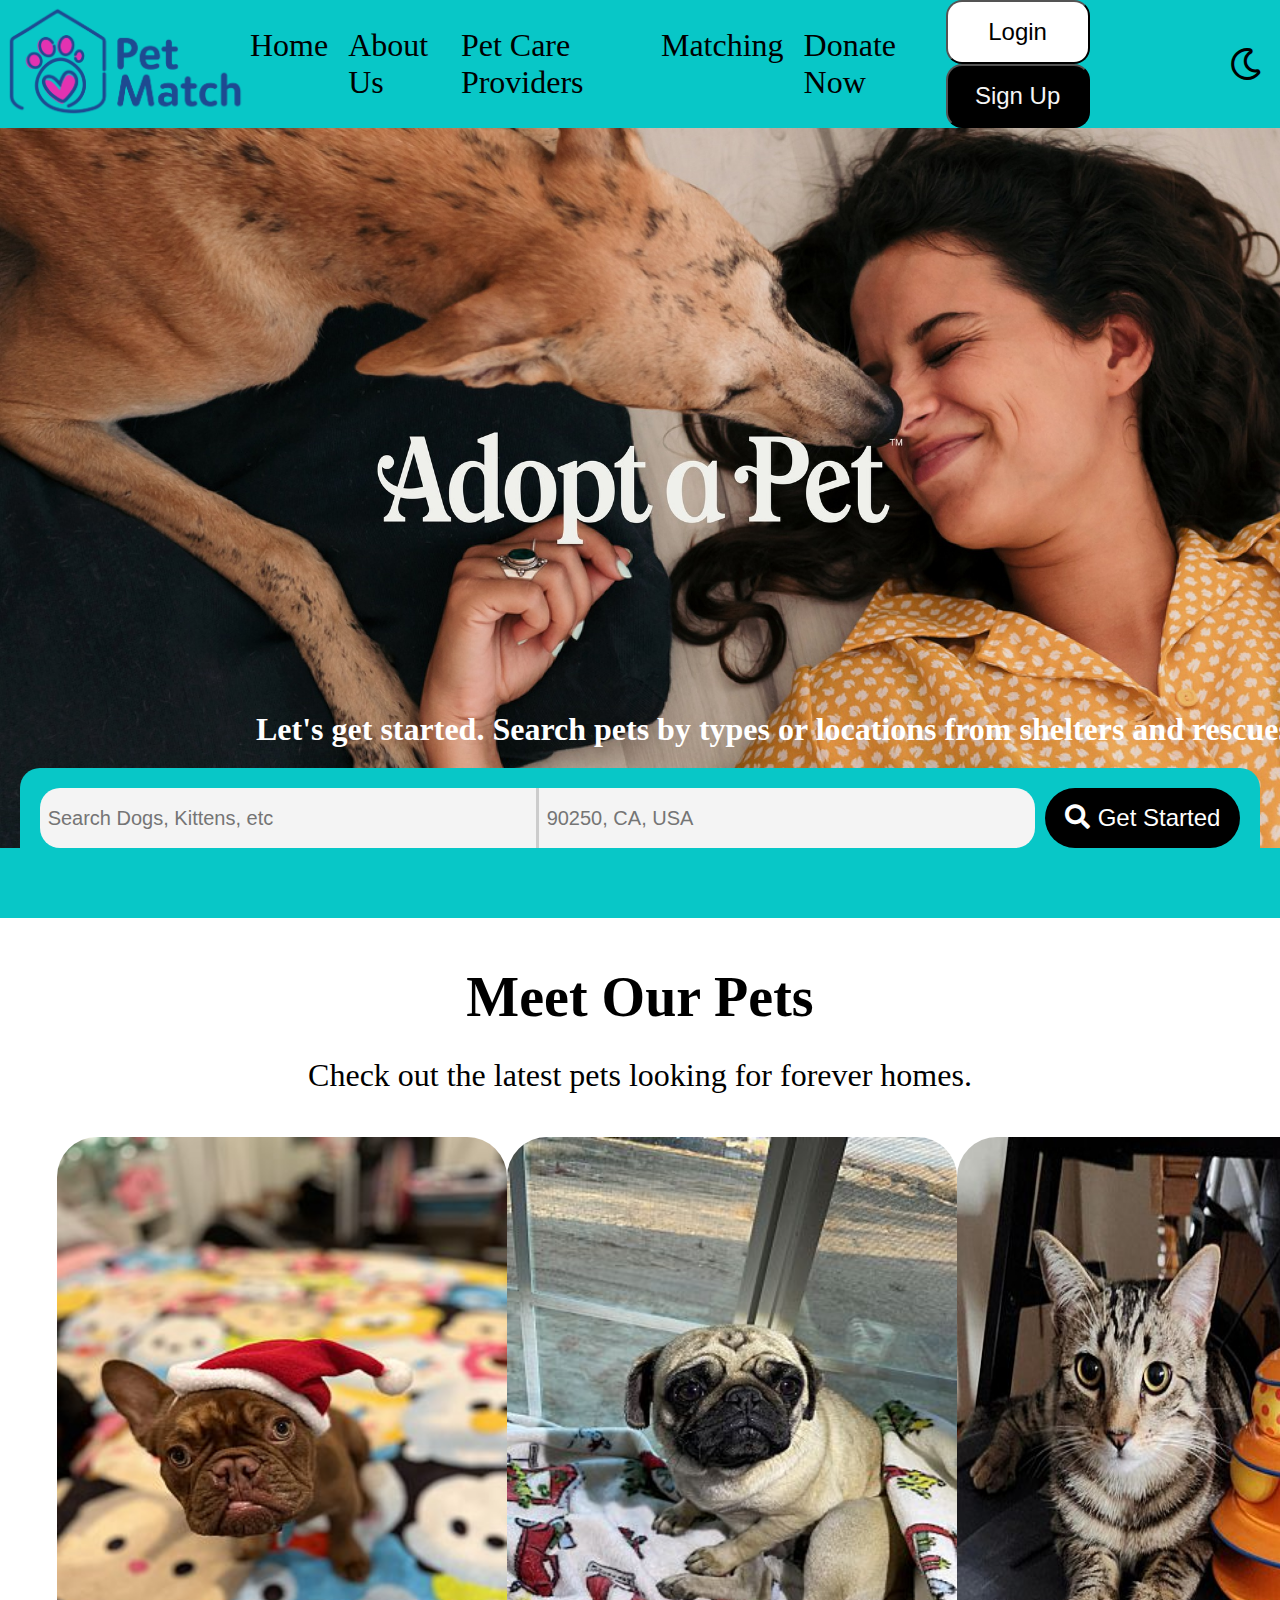
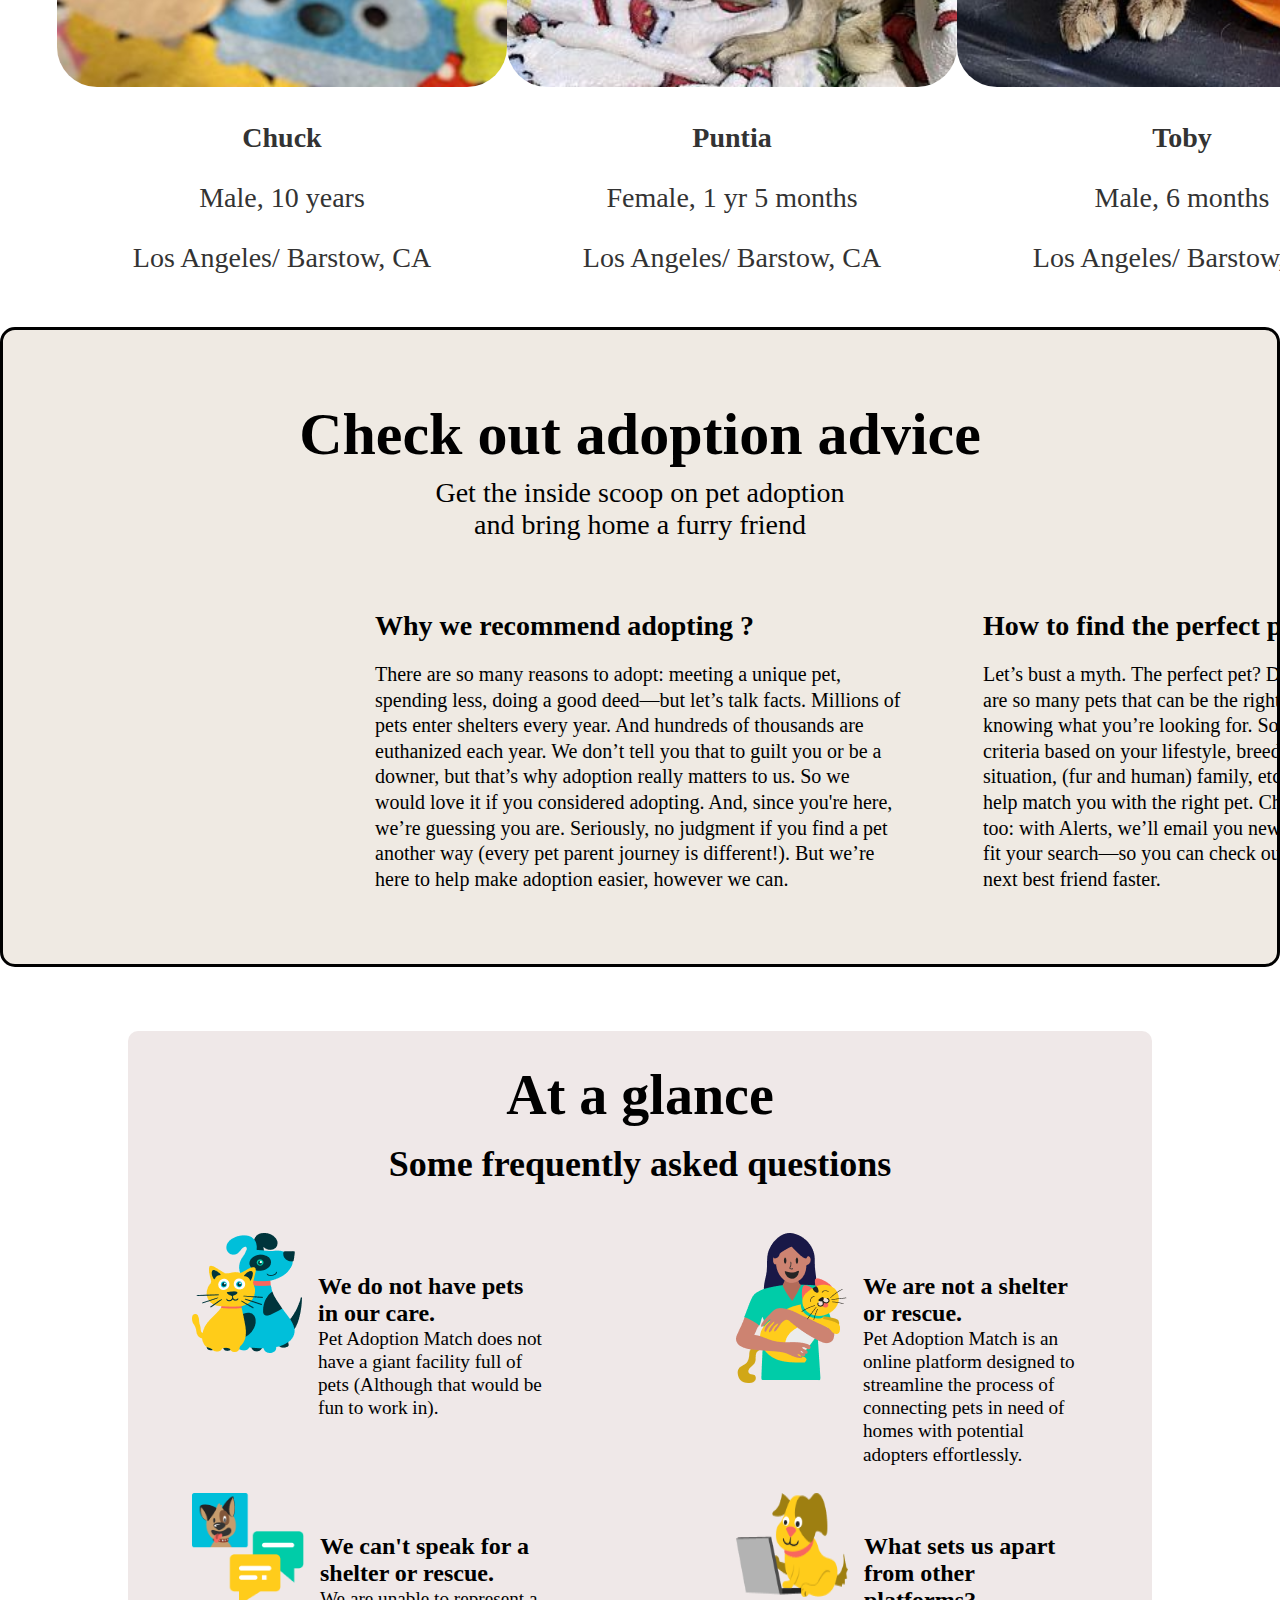
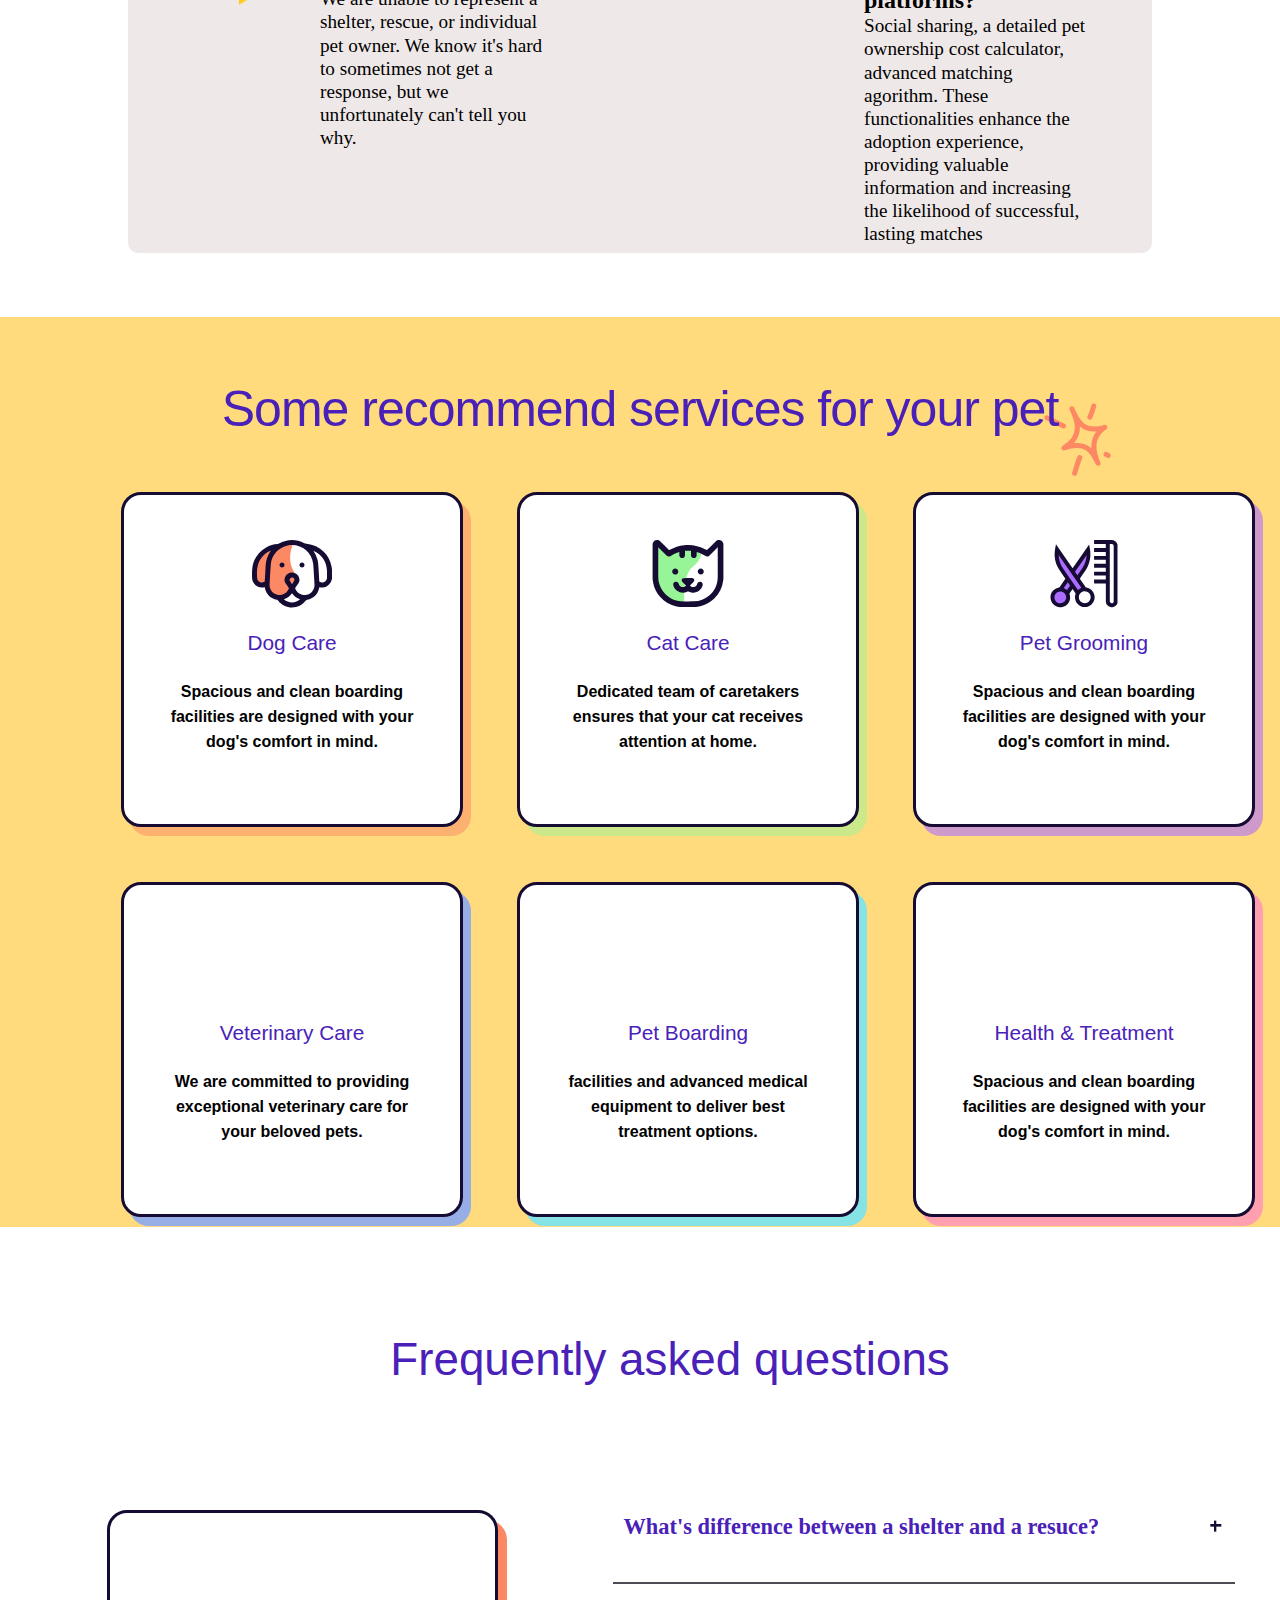
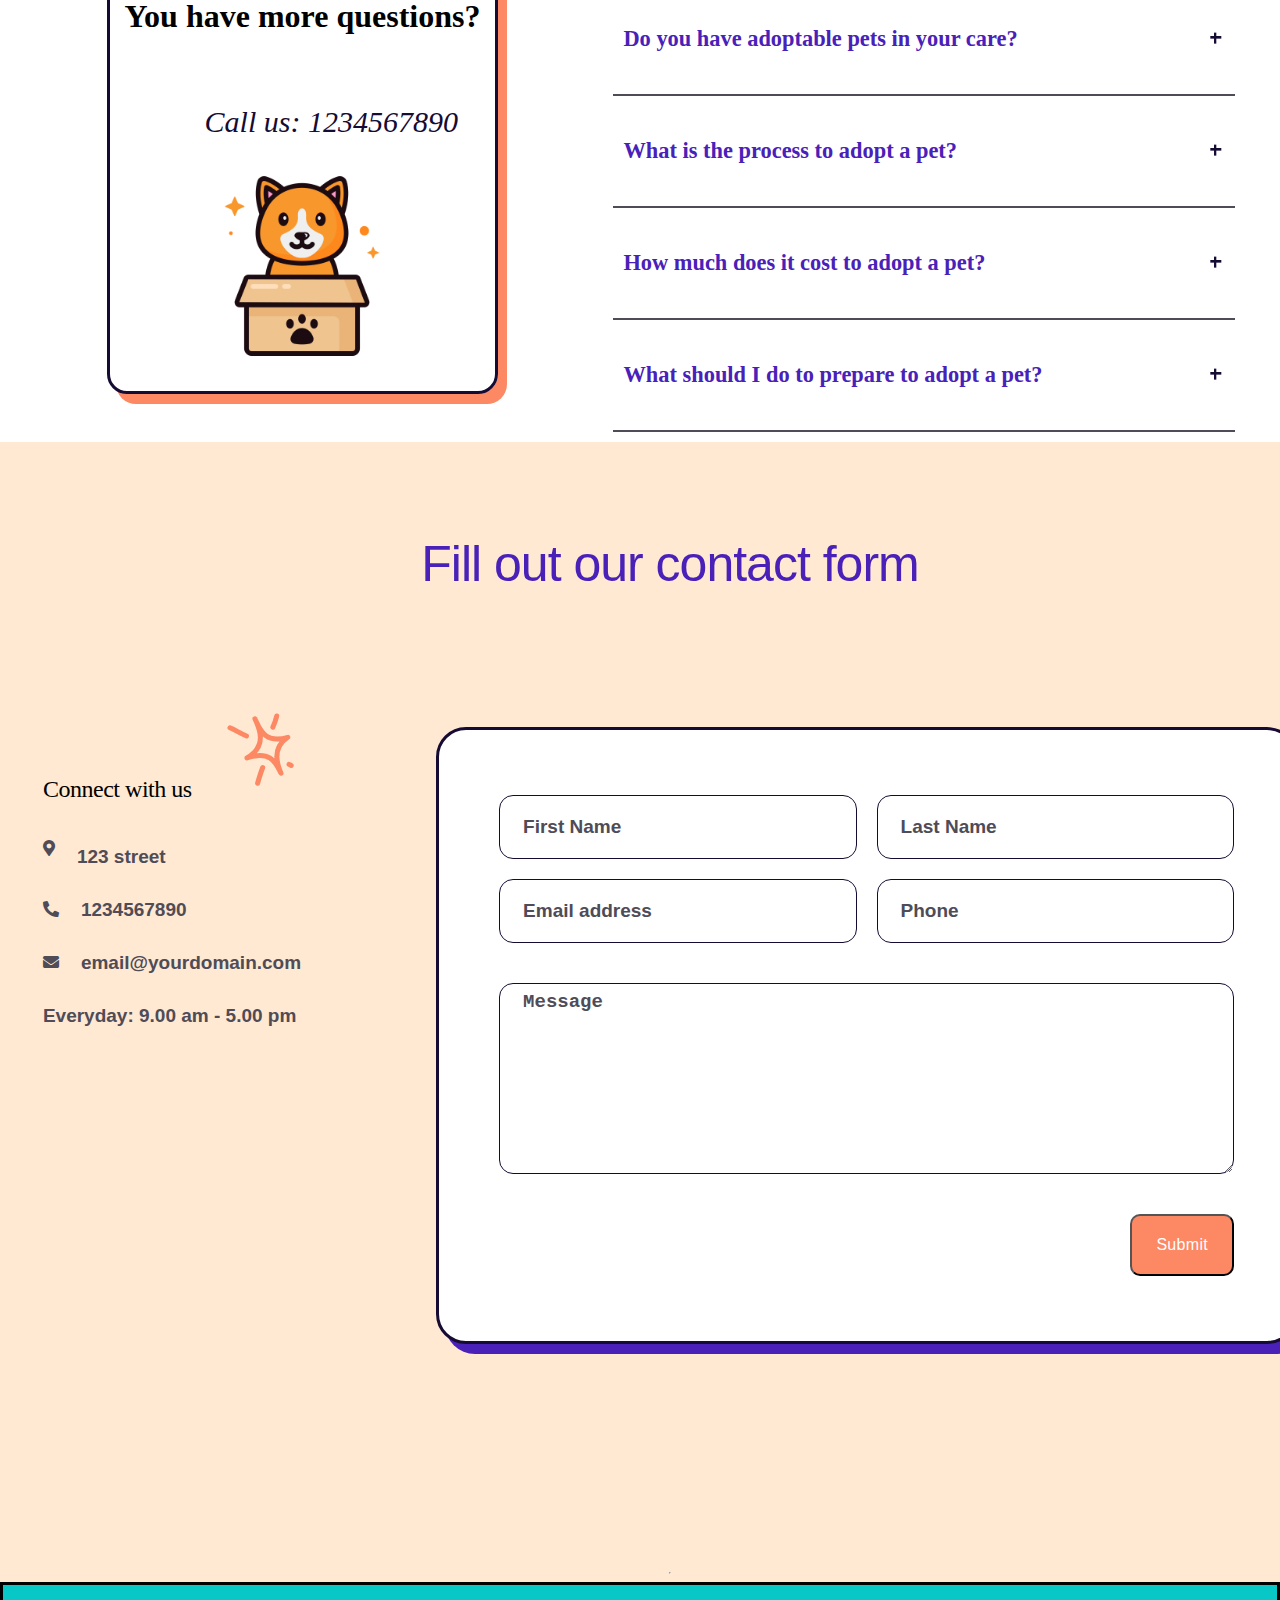
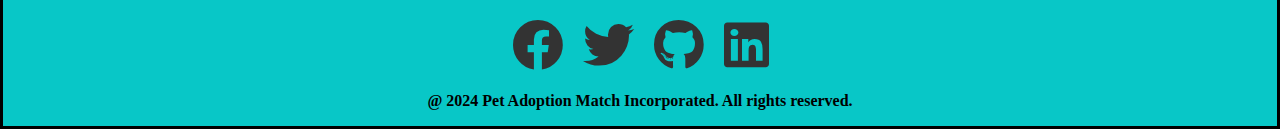
<file: index.html>
<!DOCTYPE html>
<html lang="en">

<head>
    <!-- Meta tags -->
    <meta charset="UTF-8">
    <meta name="viewport" content="width=device-width, initial-scale=1.0">
    <!-- Title -->

    <title>Pet Adoption Match</title>
    <!-- Favicon -->
    <link rel="icon" type="image/png" href="/Images/favicon_and_chatbot_logo.jpeg">

    <!--Icons imported from Font Awesoem Library-->
    <link rel="stylesheet" href="https://cdnjs.cloudflare.com/ajax/libs/font-awesome/5.15.3/css/all.min.css">

    <!-- External CSS -->
    <link rel="stylesheet" href="/CSS files/homepage.css">
    <link rel="stylesheet" href="/CSS files/service.css">
    <link href="/CSS files/contact_form.css" rel="stylesheet" type="text/css">
    
    <!-- Google Fonts -->
    <link rel="stylesheet" href="https://fonts.googleapis.com/css2?family=Material+Symbols+Outlined:opsz,wght,FILL,GRAD@48,400,0,0" />
    <link rel="stylesheet" href="https://fonts.googleapis.com/css2?family=Material+Symbols+Rounded:opsz,wght,FILL,GRAD@48,400,1,0" />
    
</head>

<body>

    <div class="top-bar">
    <header>
         <!-- Logo -->
        <a href="index.html">
            <img id="logo" src="/Images/logo_for_website.png" alt="Pet Adoption Match Logo">
        </a>
        <!--Navigation Bar-->
        <nav> 
            <li><a href="index.html">Home</a></li>
            <li><a href="about.html">About Us</a></li>
            <li><a href="providers.html">Pet Care Providers</a></li>
            <li><a href="matching.html">Matching</a></li>
            <li><a href="donation.html">Donate Now</a></li>
            

        </nav>
        

        <!-- Login/Sign Up Section -->
        <div class="login-signup">
            <a id="login-link" href="/pet-491b/client/login"><button id="login-button">Login</button></a>
            <a id="signup-link" href="signup-page.html"><button id="signup-button">Sign Up</button></a>
        </div>

        <!-- Add this button where users can toggle between night and day mode -->
        <button id="night-mode-toggle"></button>

       
    </header>
    </div>

    <!-- Search Bar -->
    <div id="homepage-image-container">
        <img id="homepage_image" src="/Images/adopt a pet.jpeg"> 
        <div id="overlay-text">
          Let's get started. Search pets by types or locations from shelters and rescues.</h2>
        </div>
        <div id="search-bar-container">
            <div id="search-bar">
                <input id="type_search" type="text" placeholder="Search Dogs, Kittens, etc">
                <input id="location_search" type="text" placeholder="90250, CA, USA">
                <button id="search-icon" type="submit"><i class="fas fa-search"></i>Get Started</button>
            </div>
        </div>
    </div>
    <!--Make a hr under the search bar -->
    <div id="under-container">
        <hr>
    </div>
    
    <!-- Pet List-->
    </div>
    <div id="pet-list">
        <h2 id="meet-our-pet">Meet Our Pets</h2>
        <h4 id="check-out">Check out the latest pets looking for forever homes.</h4>
        <ul id="pet-items">

            <li>
                <a href="pet1.html">
                    <img src="/Images/Chuck.jpeg" alt="Pet 1">
                    <p><strong>Chuck</strong></p>
                    <p>Male, 10 years</p>
                    <p>Los Angeles/ Barstow, CA</p>
                </a>
            </li>

            <li>
                <a href="pet2.html">
                    <img src="/Images/Puntia.jpeg" alt="Pet 2">
                    <p><strong>Puntia</strong></p>
                    <p>Female, 1 yr 5 months</p>
                    <p>Los Angeles/ Barstow, CA</p>
                </a>
            </li>
            
            <li>
                <a href="pet3.html">
                    <img src="/Images/Toby.jpeg" alt="Pet 3">
                    <p><strong>Toby</strong></p>
                    <p>Male, 6 months</p>
                    <p>Los Angeles/ Barstow, CA</p>
                </a>
            </li>
            <li>
                <a href="pet4.html">
                    <img src="/Images/Oliver.jpeg" alt="Pet 4">
                    <p><strong>Oliver</strong></p>
                    <p>Male, 8 months</p>
                    <p>Los Angeles/ Barstow, CA</p>
                </a>
            </li>
        </ul>
    </div>

    <!-- Advice section -->
    <div class="advice">
        <div class="advice-header">
            <h2>Check out adoption advice</h2>
            <h4 id="get-the-inside">Get the inside scoop on pet adoption<br> and bring home a furry friend</h4>
        </div>
        
        <div class="two-columns">

            <div class="column">
                <h4>Why we recommend adopting ?</h4>
                    <p>There are so many reasons to adopt: meeting a unique pet, spending less, doing a good deed—but let’s talk facts. 
                        Millions of pets enter shelters every year. And hundreds of thousands are euthanized each year. 
                        We don’t tell you that to guilt you or be a downer, but that’s why adoption really matters to us. 
                        So we would love it if you considered adopting. And, since you're here, we’re guessing you are. 
                        Seriously, no judgment if you find a pet another way (every pet parent journey is different!). But we’re here to help make adoption easier, however we can.
                    </p>
            </div>

            <div class="column">
                <h4>How to find the perfect pet</h4>
                    <p>Let’s bust a myth. The perfect pet? Doesn’t exist. Because there are so many pets that can be the right fit for you. 
                        It’s just about knowing what you’re looking for. So start by thinking about your criteria based on your lifestyle, 
                        breed preferences, living situation, (fur and human) family, etc. From there, our team can help match you with the right pet. 
                        Check out our New Pet Alerts too: with Alerts, we’ll email you newly added adoptable pets that fit your search—so you can check 
                        out matches and meet your next best friend faster.
                    </p>
            </div>
        </div>
    </div>

    <!-- FAQ section -->
    <div class="faq">

        <div class="head-of-faq">
            <h2 id="at-a-glance"><strong>At a glance</strong></h2>
            <h4 id="some-faq">Some frequently asked questions</h4>
        </div>

        <div class="first-row">

            <div class="column1">

                <div class="img-and-text">
                    <img src="/Images/at a glance 1.png">

                    <div class="text">
                        <h5>We do not have pets in our care.</h5>
                        <p>Pet Adoption Match does not have a giant facility full of pets (Although that would be fun to work in).</p>
                    </div>
                </div>
            </div>

            <div class="column2">
                
                <div class="img-and-text">
                    <img src="/Images/at our glance 2.png">

                    <div class="text">
                        <h5>We are not a shelter or rescue.</h5>
                        <p>Pet Adoption Match is an online platform designed to streamline the process of connecting pets in need of homes with potential adopters effortlessly.</p>
                    </div>
                </div>
            </div>
        </div>

        <div class="second-row">

            <div class="column1">
                <div class="img-and-text">
                    <img src="/Images/at_a_glance_3.png">

                    <div class="text">
                        <h5>We can't speak for a shelter or rescue.</h5>
                        <p>We are unable to represent a shelter, rescue, or individual pet owner. We know it's hard to sometimes not get a response,
                            but we unfortunately can't tell you why.
                        </p>
                    </div>
                </div>
            </div>

            <div class="column2">
            <div class="img-and-text">
                <img id="pic4"src="/Images/at_a_glance_4.png">

                <div class="text">
                    <h5>What sets us apart from other platforms?</h5>
                    <p>Social sharing, a detailed pet ownership cost calculator, advanced matching agorithm.
                        These functionalities enhance the adoption experience, providing valuable information 
                        and increasing the likelihood of successful, lasting matches
                    </p>
                </div>
            </div>
            </div>
        </div>
    </div>

    <section class="service-section">
        <div class="w-layout-blockcontainer main-container w-container">
          <div class="service-container">
            <div class="service-heading-wrapper">
              <h3 class="h1">Some recommend services for your pet</h3><img src="/Images/Decorative.svg" loading="lazy" alt="" class="decorative service">
            </div>
            <div class="service-blocks-wrapper">

              <div class="service-block shadow orange-shadow"><img src="/Images/Group-40287.svg" loading="lazy" alt="Service icon" class="service-block-icon">
                <h4 class="h6">Dog Care</h4>
                <p class="paragraph dark-font-color">Spacious and clean boarding facilities are designed with your dog&#x27;s comfort in mind.</p>
              </div>

              <div class="service-block shadow green-shadow"><img src="/Images/Group-40286.svg" loading="lazy" alt="Service icon" class="service-block-icon">
                <h4 class="h6">Cat Care</h4>
                <p class="paragraph dark-font-color">Dedicated team of caretakers ensures that your cat receives attention at home.</p>
              </div>

              <div class="service-block shadow light-purple-shadow"><img src="/Images/Group-40289.svg" loading="lazy" alt="Service icon" class="service-block-icon">
                <h4 class="h6">Pet Grooming</h4>
                <p class="paragraph dark-font-color">Spacious and clean boarding facilities are designed with your dog&#x27;s comfort in mind.</p>
              </div>

              <div class="service-block shadow violet-shadow"><img src="/Images/Layer_1.svg" loading="lazy" alt="Service icon" class="service-block-icon">
                <h4 class="h6">Veterinary Care</h4>
                <p class="paragraph dark-font-color">We are committed to providing exceptional veterinary care for your beloved pets.</p>
              </div>

              <div class="service-block shadow light-blue-shadow"><img src="/Images/Group-40291.svg" loading="lazy" alt="Service icon" class="service-block-icon">
                <h4 class="h6">Pet Boarding</h4>
                <p class="paragraph dark-font-color"> facilities and advanced medical equipment to deliver best treatment options.</p>
              </div>

              <div class="service-block shadow pink-shadow"><img src="/Images/Group-40290.svg" loading="lazy" alt="Service icon" class="service-block-icon">
                <h4 class="h6">Health &amp; Treatment</h4>
                <p class="paragraph dark-font-color">Spacious and clean boarding facilities are designed with your dog&#x27;s comfort in mind.</p>
              </div>

            </div>
          </div>
        </div>
        <div id="Service" class="anchor-div"></div>
    </section>

    <section class="FAQ_section">
        <div class="w-layout-blockcontainer main-container-of-faq ">
          <div class="faq-container">
            <h3 class="h1_title">Frequently asked questions</h3>
            <div class="faq-row">
              <div class="faq-left-block shadow orange-shadow">
                <div class="faq-left-block-text-wrapper">
                  <h4 id="your_question">You have more questions?</h4>
                  <a href="tel:1234567890" class="phone-link">
                    <img src="/Images/Orange-Phone-Icon.svg" loading="lazy" alt="phone icon" class="phone-icon hide-on-mobile">
                    <div id="call_us">Call us: 1234567890</div>
                  </a>
                </div>
                <div class="faq-image-wrapper">
                    <img id="faq_img" src="/Images/pet_adoption.png">
                </div>
              </div>

              <div class="faq-accordion-wrapper">

                <div class="accordion-block">
                  <div class="accordion-row">
                    <div class="question_title">What's difference between a shelter and  a resuce?</div>
                    <div class="accordion-toggle-indicator">
                      <div class="horizontal-line w-embed"><svg width="14" height="3" viewbox="0 0 14 3" fill="none" xmlns="http://www.w3.org/2000/svg">
                          <path d="M0.3125 1.13525L11.3125 1.13525" stroke="currentColor" stroke-width="3" stroke-linejoin="round"></path>
                        </svg></div>
                      <div class="vertical-line w-embed"><svg width="3" height="14" viewbox="0 0 3 14" fill="none" xmlns="http://www.w3.org/2000/svg">
                          <path d="M0.8125 11.6353L0.8125 0.635254" stroke="currentColor" stroke-width="3" stroke-linejoin="round"></path>
                        </svg></div>
                    </div>
                  </div>
                  <div class="accordion-para-wrapper">
                    <div class="accordion-space"></div>
                    <p class="paragraph_faq">Shelters are brick and mortar facilities where homeless pets are cared for while they await adoption. They are public or privately owned and often use words like “humane society” or “SPCA” in their name, although they are all separate independently run organizations and not affiliated with one another. Shelters often allow same day adoptions and have staff, volunteers, and hours of operation when they are open for adopters to meet pets.<br>Rescues are privately operated groups that typically rely on volunteers and a network of loving foster homes to board pets while they await adoption, although they may also have a physical facility. They typically hold adoption events at pet stores, parks, and other pet-friendly locations on weekends so adopters can meet pets and inquire about the rescue&#x27;s adoption process.</p>
                  </div>
                </div>

                <div class="horizontal-divider"></div>

                <div class="accordion-block">
                  <div class="accordion-row">
                    <div class="question_title">Do you have adoptable pets in your care?</div>
                    <div class="accordion-toggle-indicator">
                      <div class="horizontal-line w-embed"><svg width="14" height="3" viewbox="0 0 14 3" fill="none" xmlns="http://www.w3.org/2000/svg">
                          <path d="M0.3125 1.13525L11.3125 1.13525" stroke="currentColor" stroke-width="3" stroke-linejoin="round"></path>
                        </svg></div>
                      <div class="vertical-line w-embed"><svg width="3" height="14" viewbox="0 0 3 14" fill="none" xmlns="http://www.w3.org/2000/svg">
                          <path d="M0.8125 11.6353L0.8125 0.635254" stroke="currentColor" stroke-width="3" stroke-linejoin="round"></path>
                        </svg></div>
                    </div>
                  </div>
                  <div class="accordion-para-wrapper">
                    <div class="accordion-space"></div>
                    <p class="paragraph_faq">.No. Pet Adoption Match is not a shelter or rescue and we do not have pets in our care.Our website is an online platform run by a small but mighty group of pet lovers who believe life, simply put, is better with pets. We&#x27;re confident you&#x27;ll feel the same way when you meet your match, so we build technology to help you do just that.</p>
                  </div>
                </div>
                <div class="horizontal-divider"></div>

                <div class="accordion-block">
                  <div class="accordion-row">
                    <div class="question_title">What is the process to adopt a pet? </div>
                    <div class="accordion-toggle-indicator">
                      <div class="horizontal-line w-embed"><svg width="14" height="3" viewbox="0 0 14 3" fill="none" xmlns="http://www.w3.org/2000/svg">
                          <path d="M0.3125 1.13525L11.3125 1.13525" stroke="currentColor" stroke-width="3" stroke-linejoin="round"></path>
                        </svg></div>
                      <div class="vertical-line w-embed"><svg width="3" height="14" viewbox="0 0 3 14" fill="none" xmlns="http://www.w3.org/2000/svg">
                          <path d="M0.8125 11.6353L0.8125 0.635254" stroke="currentColor" stroke-width="3" stroke-linejoin="round"></path>
                        </svg></div>
                    </div>
                  </div>
                  <div class="accordion-para-wrapper">
                    <div class="accordion-space"></div>
                    <p class="paragraph_faq">Making Every organization&#x27;s adoption process is different and you will have to inquire with the shelter or rescue, directly, for their adoption process details.<br>If the pet is with a rescue, they will likely ask you to complete an adoption application, talk with a volunteer who can tell you more about the pet and, if it seems like a good match, they will arrange for a home visit before completing the adoption. Once you pay the adoption fee and your adoption is complete, they will give you vaccination and sterilization records and arrange for your new pet to come home.If you&#x27;re adopting from a shelter, you may be able to adopt the same day. <br>If the pet is at a shelter with open hours, you can likely visit the facility to meet the pet, complete any necessary paperwork and pay the adoption fee, and then take your new best friend home to get cozy and settle in.</p>
                  </div>
                </div>
                <div class="horizontal-divider"></div>

                <div class="accordion-block">
                  <div class="accordion-row">
                    <div class="question_title">How much does it cost to adopt a pet?</div>
                    <div class="accordion-toggle-indicator">
                      <div class="horizontal-line w-embed"><svg width="14" height="3" viewbox="0 0 14 3" fill="none" xmlns="http://www.w3.org/2000/svg">
                          <path d="M0.3125 1.13525L11.3125 1.13525" stroke="currentColor" stroke-width="3" stroke-linejoin="round"></path>
                        </svg></div>
                      <div class="vertical-line w-embed"><svg width="3" height="14" viewbox="0 0 3 14" fill="none" xmlns="http://www.w3.org/2000/svg">
                          <path d="M0.8125 11.6353L0.8125 0.635254" stroke="currentColor" stroke-width="3" stroke-linejoin="round"></path>
                        </svg></div>
                    </div>
                  </div>
                  <div class="accordion-para-wrapper">
                    <div class="accordion-space"></div>
                    <p class="paragraph_faq">Adoption fees vary from organization to organization, but typically range from $25 to $125 at shelters and $100 to $300 or more at rescues. Adoption fees help to cover the cost of care for pets in the time leading up to adoption (food, supplies, veterinary care and sterilization, etc.) and rarely even come close to what the shelter or rescue actually spends.</p>
                  </div>
                </div>
                <div class="horizontal-divider"></div>

                <div class="accordion-block">
                  <div class="accordion-row">
                    <div class="question_title">What should I do to prepare to adopt a pet?</div>
                    <div class="accordion-toggle-indicator">
                      <div class="horizontal-line w-embed"><svg width="14" height="3" viewbox="0 0 14 3" fill="none" xmlns="http://www.w3.org/2000/svg">
                          <path d="M0.3125 1.13525L11.3125 1.13525" stroke="currentColor" stroke-width="3" stroke-linejoin="round"></path>
                        </svg></div>
                      <div class="vertical-line w-embed"><svg width="3" height="14" viewbox="0 0 3 14" fill="none" xmlns="http://www.w3.org/2000/svg">
                          <path d="M0.8125 11.6353L0.8125 0.635254" stroke="currentColor" stroke-width="3" stroke-linejoin="round"></path>
                        </svg></div>
                    </div>
                  </div>
                  <div class="accordion-para-wrapper">
                    <div class="accordion-space"></div>
                    <p class="paragraph_faq">We know how exciting it is to adopt a pet. We also know it can be a big life change so planning ahead can ensure you&#x27;re ready and prepared. Check out this collection of helpful <a target="blank" href="https://www.thewildest.com/search?keyword=adoption&amp;topic=all&amp;sort=relevant&amp;page=1%22">Adoption Preparation articles</a>
                    </p>
                  </div>
                </div>
                <div class="horizontal-divider"></div>
              </div>
            </div>
          </div>
        </div>
    </section>
    

<section class="contact-section">
  <div class="w-layout-blockcontainer main-container-of-contact w-container">
    <div class="contact-container">
      <div class="contact-heading-wrapper">
        
        <h3 class="h1">Fill out our contact form</h3>
      </div>
      <div class="contact-row">
        <div class="contact-text-wrapper">
          <h4 class="h5">Connect with us</h4>

          <div class="contact-links-wrapper">
            <div class="contact-link">
                <i class="fas fa-map-marker-alt"></i>
              <div class="paragraph-big">123 street</div>
            </div>

            <a href="tel:1234567890" class="contact-link w-inline-block">
              <i class="fas fa-phone-alt contact-link-icon"></i>
              <div class="paragraph-big">1234567890</div>
            </a>

            <a href="mailto:email@yourdomain.com" class="contact-link w-inline-block">
              <i class="fas fa-envelope contact-link-icon"></i>
              <div class="paragraph-big">email@yourdomain.com</div>
            </a>

            <div class="contact-link">
              
              <div class="paragraph-big">Everyday: 9.00 am - 5.00 pm</div>
            </div>
          </div>
          <img src="/Images/Decorative.svg" loading="lazy" alt="" class="decorative contact">

        </div>
        <div class="contact-form-wrapper shadow purple-shadow w-form">
          <form id="Contact-From" name="wf-form-Contact-From" data-name="Contact From" method="get" class="contact-from" data-wf-page-id="65ebb052148c3175586c7d57" data-wf-element-id="64dd556a-230f-c308-d683-1724c017b0c2">
            <div class="contact-fields-wrapper"><input class="input-field w-input" maxlength="256" name="First-Name" data-name="First Name" placeholder="First Name" type="text" id="First-Name" required=""><input class="input-field w-input" maxlength="256" name="Last-Name" data-name="Last Name" placeholder="Last Name" type="text" id="Last-Name" required=""></div>
            <div class="contact-fields-wrapper"><input class="input-field w-input" maxlength="256" name="Email-address" data-name="Email Address" placeholder="Email address" type="email" id="Email-address" required=""><input class="input-field w-input" maxlength="256" name="Phone" data-name="Phone" placeholder="Phone" type="tel" id="Phone" required=""></div>
            <div class="contact-fields-wrapper"></div>
            <div class="contact-fields-wrapper"><textarea id="Message" name="Message" maxlength="5000" data-name="Message" placeholder="Message" class="input-field with-min-height w-input"></textarea></div>
            <div class="contact-form-button-wrapper"><input type="submit" data-wait="Please wait..." class="primary-button w-button" value="Submit"></div>
          </form>
    </div>
  </div>
  <hr>
  <div id="Contact" class="anchor-div"></div>

</section>

</section>
</main>


<footer>
    <!--Social icon section-->
    <div class="social-icons">
        <a href="https://facebook.com" target="_blank"><i class="fab fa-facebook"></i></a>
        <a href="https://twitter.com" target="_blank"><i class="fab fa-twitter"></i></a>
        <a href="https://github.com" target="_blank"><i class="fab fa-github"></i></a>
        <a href="https://linkedin.com" target="_blank"><i class="fab fa-linkedin"></i></a>
        <p><strong>@ 2024 Pet Adoption Match Incorporated. All rights reserved.</strong></p>
</footer>
     <script>  
        /*Night mode feature*/
        document.getElementById('night-mode-toggle').addEventListener('click', function() {
        document.body.classList.toggle('night-mode');
        })
    </script>
    <script>
        document.addEventListener('DOMContentLoaded', function() {
            const accordionRows = document.querySelectorAll('.accordion-row');
        
            accordionRows.forEach(row => {
                row.addEventListener('click', function() {
                    const accordionBlock = this.parentElement;
                    accordionBlock.classList.toggle('active');
        
                    const paraWrapper = accordionBlock.querySelector('.accordion-para-wrapper');
                    if (paraWrapper.style.display === 'block') {
                        paraWrapper.style.display = 'none';
                    } else {
                        paraWrapper.style.display = 'block';
                        // Scroll to the accordionBlock
                        scrollToElement(accordionBlock);
                    }
                });
            });
        
            function scrollToElement(element) {
                const blockPosition = element.getBoundingClientRect().top + window.scrollY;
                
                window.scrollTo({
                    top: blockPosition - 20, // Adjust this value if you want more space above the element or if you have a fixed header
                    behavior: 'smooth'
                });
            }
        });
        </script>
        
    
</body>
</html>
</file>
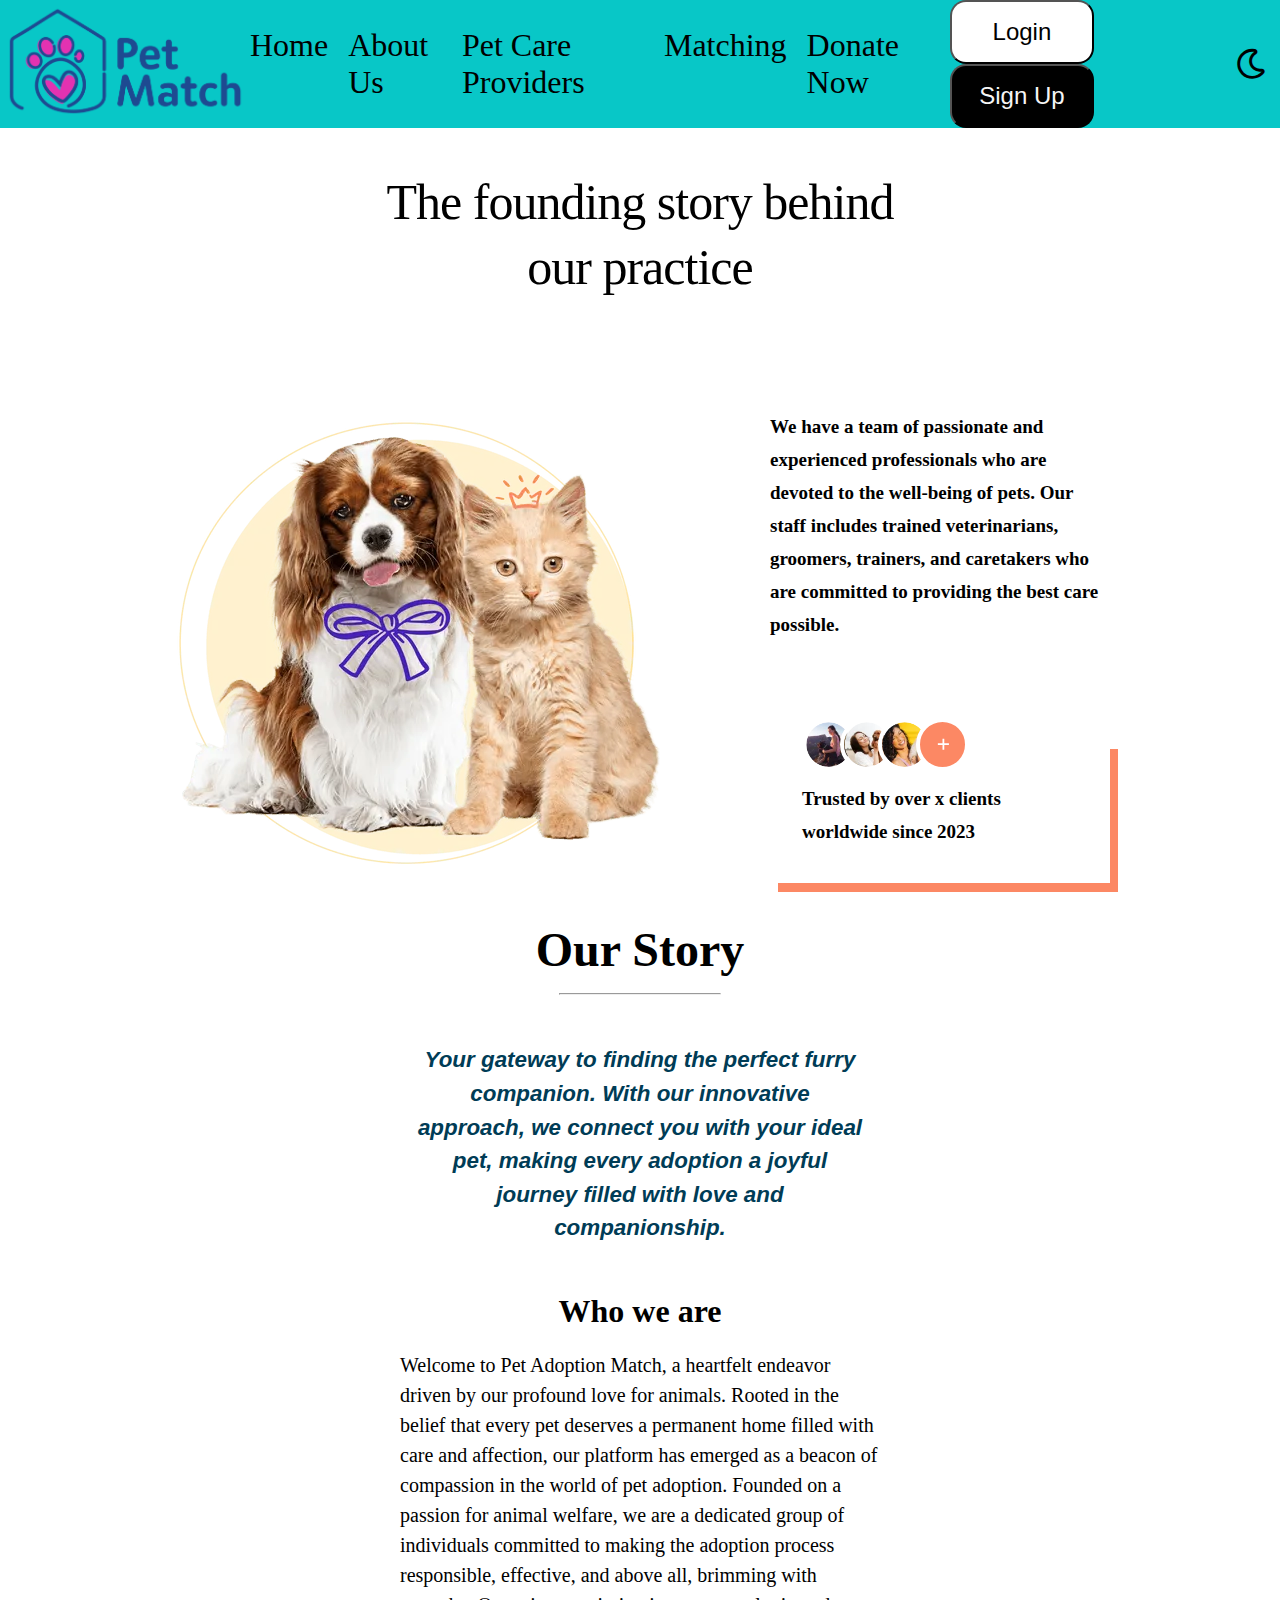
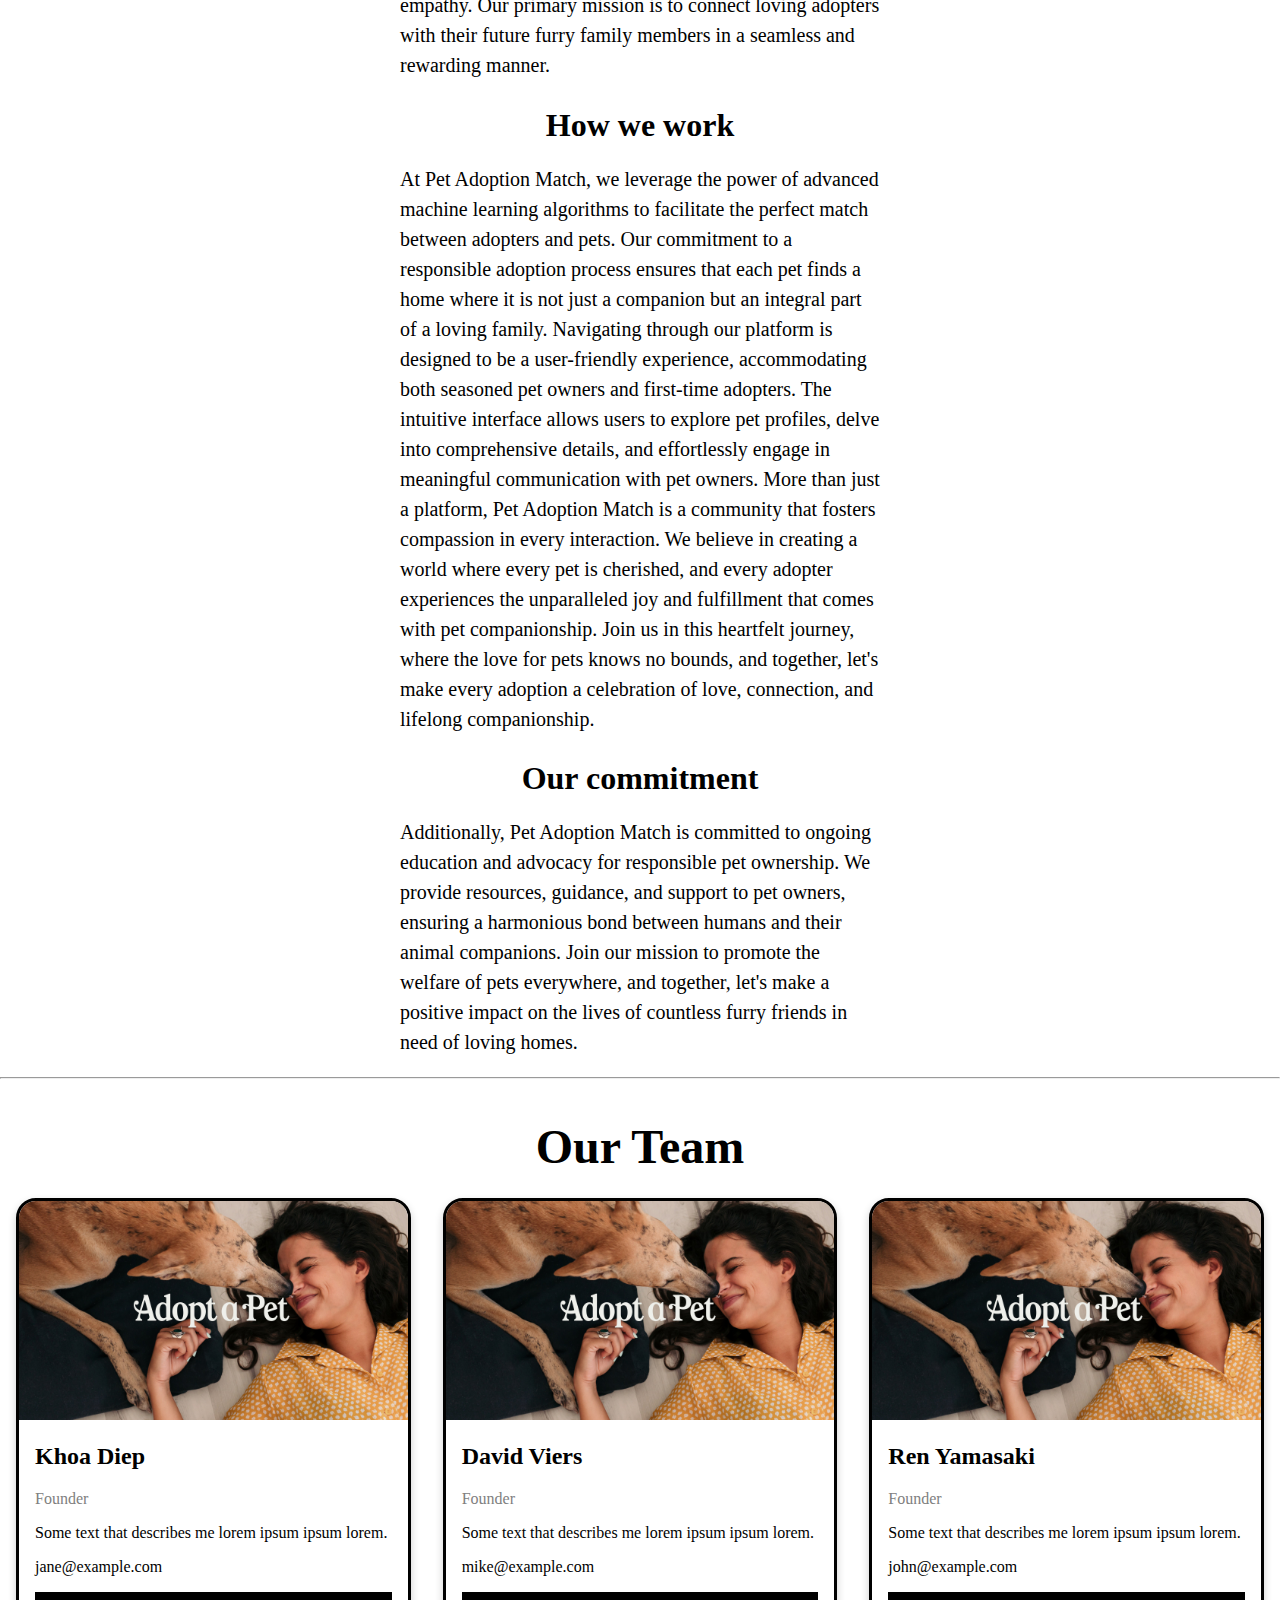
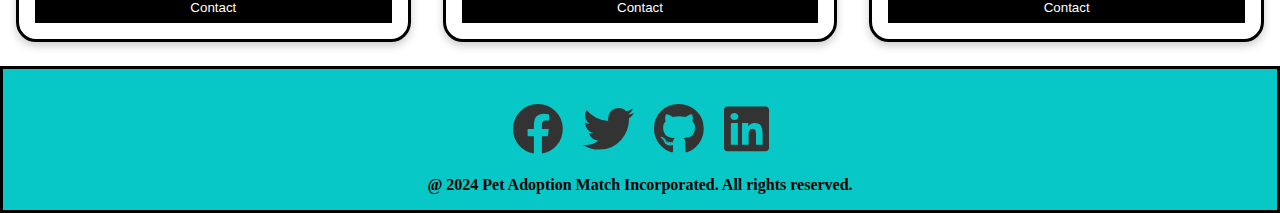
<file: html files/about.html>
<!DOCTYPE html>
<html lang="en">

<head>
    <meta charset="UTF-8">
    <meta name="viewport" content="width=device-width, initial-scale=1.0">
    <!-- Page title -->
    <title>About us</title>
    <!-- Favicon -->
    <link rel="icon" type="images/png" href="/Images/favicon_and_chatbot_logo.jpeg">
     <!-- Font Awesome CSS -->
    <link rel="stylesheet" href="https://cdnjs.cloudflare.com/ajax/libs/font-awesome/5.15.3/css/all.min.css">
    <link rel="stylesheet" href="https://cdnjs.cloudflare.com/ajax/libs/font-awesome/5.15.3/css/all.min.css">
    <!-- Custom CSS -->
    <link rel="stylesheet" href="/CSS files/about.css">
</head>

<body>
    <div class="top-bar">
        <header>
             <!-- Logo -->
            <a href="index.html">
                <img id="logo" src="/Images/logo_for_website.png" alt="Pet Adoption Match Logo">
            </a>
            <!--Navigation Bar-->
            <nav> 
                <li><a href="index.html">Home</a></li>
                <li><a href="about.html">About Us</a></li>
                <li><a href="providers.html">Pet Care Providers</a></li>
                <li><a href="matching.html">Matching</a></li>
                <li><a href="donation.html">Donate Now</a></li>
                
    
            </nav>
            
    
            <!-- Login/Sign Up Section -->
            <div class="login-signup">
                <a id="login-link" href="login-page.html"><button id="login-button">Login</button></a>
                <a id="signup-link" href="signup-page.html"><button id="signup-button">Sign Up</button></a>
            </div>
    
            <!-- Add this button where users can toggle between night and day mode -->
            <button id="night-mode-toggle"></button>
    
           
        </header>
        </div>
    <!-- Main content -->
    <main>
        <section class="about-section">
            <div class="w-layout-blockcontainer  w-container">
              <div class="about-container">
                <div class="about-heading-wrapper">
                  <h2 class="h1">The founding story behind our practice</h2>
                </div>
                <div class="about-row">
                  <div class="about-image-wrapper">
                    <img src="/Images/About-Image_1-p-500.png"></div>
                  <div class="about-text-wrapper">
                    <p class="paragraph-big">We have a team of passionate and experienced professionals who are devoted to the well-being of pets. Our staff includes trained veterinarians, groomers, trainers, and caretakers who are committed to providing the best care possible.</p>
                    <div class="about-text shadow orange-shadow">
                      <div class="clients-profile-wrapper">
                        <img src="/Images/Mask-group-1_1Mask group-1.webp" loading="lazy" alt="Client Image" class="client-profile">
                        <img src="/Images/Mask-group-2_1Mask group-2.webp" loading="lazy" alt="Client Image" class="client-profile">
                        <img src="/Images/Mask-group_1Mask group.webp" loading="lazy" alt="Client Image" class="client-profile">
                        <div class="client-profile with-bg-color">
                            <img src="/Images/Plus-Icon.svg" loading="lazy" alt="plus icon" class="plus-icon"></div>
                      </div>
                      <div class="paragraph-big">Trusted by over x clients worldwide since 2023</div>
                    </div>
                  </div>
                </div>
              </div>
            </div>
            <div id="About-us" class="anchor-div"></div>
          </section>

        <div class="container">
            <!-- Title and horizontal rule -->
            <div id="title-and-hr">
                <h2 id="title">Our Story</h2>
                <hr id="top_hr">
            </div>
                <!-- Introduction section -->
            <p id="short-intro"><strong>
                Your gateway to finding the perfect furry companion. With our innovative approach, 
                we connect you with your ideal pet, making every adoption a joyful journey filled with love and companionship.
                </strong>
            </p>
                <!-- Who we are section -->
            <h2 id="who-we-are">Who we are</h2>
            <p class="introduction">Welcome to Pet Adoption Match, a heartfelt endeavor driven by our profound love for animals. Rooted in the belief that every pet 
                deserves a permanent home filled with care and affection, our platform has emerged as a beacon of compassion in the world of pet adoption. 
                Founded on a passion for animal welfare, we are a dedicated group of individuals committed to making the adoption process responsible, 
                effective, and above all, brimming with empathy. Our primary mission is to connect loving adopters with their future furry family members in a seamless and rewarding manner.
            </p>
                <!-- How we work section -->
            <h2 id="how-we-work">How we work</h2>
            <p class="introduction">At Pet Adoption Match, we leverage the power of advanced machine learning algorithms to facilitate the perfect match between adopters and pets. 
                Our commitment to a responsible adoption process ensures that each pet finds a home where it is not just a companion but an integral part of a loving family. 
                Navigating through our platform is designed to be a user-friendly experience, accommodating both seasoned pet owners and first-time adopters. 
                The intuitive interface allows users to explore pet profiles, delve into comprehensive details, and effortlessly engage in meaningful communication with pet owners. 
                More than just a platform, Pet Adoption Match is a community that fosters compassion in every interaction. We believe in creating a world where every pet is cherished, 
                and every adopter experiences the unparalleled joy and fulfillment that comes with pet companionship. Join us in this heartfelt journey, where the love for pets knows no 
                bounds, and together, let's make every adoption a celebration of love, connection, and lifelong companionship.
            </p>
            <h2 id="our-commitment">Our commitment</h2>
            <p class="introduction">
                Additionally, Pet Adoption Match is committed to ongoing education and advocacy for responsible pet ownership. We provide resources, guidance, and support to 
                pet owners, ensuring a harmonious bond between humans and their animal companions. Join our mission to promote the welfare of pets everywhere, and together, 
                let's make a positive impact on the lives of countless furry friends in need of loving homes.
            </p>
        </div>
        <hr id="bottom_hr">
        <div class="team_member">
            <h2 id="our-team">Our Team</h2>
            <div class="row">
            <div class="column">
                <div class="card">
                <img src="/Images/adopt a pet.jpeg" alt="Jane" style="width:100%">
                <div class="team_container">
                    <h2>Khoa Diep</h2>
                    <p class="title">Founder</p>
                    <p>Some text that describes me lorem ipsum ipsum lorem.</p>
                    <p>jane@example.com</p>
                    <p><button class="contact_button" data-email="jane@example.com">Contact</button></p>
                </div>
                </div>
            </div>
            
            <div class="column">
                <div class="card">
                <img src="/Images/adopt a pet.jpeg" alt="Mike" style="width:100%">
                <div class="team_container">
                    <h2>David Viers</h2>
                    <p class="title">Founder</p>
                    <p>Some text that describes me lorem ipsum ipsum lorem.</p>
                    <p>mike@example.com</p>
                    <p><button class="contact_button" data-email="jane@example.com">Contact</button></p>
                </div>
                </div>
            </div>
            
            <div class="column">
                <div class="card">
                <img src="/Images/adopt a pet.jpeg" alt="John" style="width:100%">
                <div class="team_container">
                    <h2>Ren Yamasaki</h2>
                    <p class="title">Founder</p>
                    <p>Some text that describes me lorem ipsum ipsum lorem.</p>
                    <p>john@example.com</p>
                    <p><button class="contact_button" data-email="jane@example.com">Contact</button></p>
                </div>
                </div>
            </div>
            </div>
        </div>
    </main>
    <!-- Footer section -->
    <footer>
          <!-- Social media icons -->
        <div class="social-icons">
            <a href="https://facebook.com" target="_blank"><i class="fab fa-facebook"></i></a>
            <a href="https://twitter.com" target="_blank"><i class="fab fa-twitter"></i></a>
            <a href="https://github.com" target="_blank"><i class="fab fa-github"></i></a>
            <a href="https://linkedin.com" target="_blank"><i class="fab fa-linkedin"></i></a>
            <p><strong>@ 2024 Pet Adoption Match Incorporated. All rights reserved.</strong></p>
        </div>
        
    </footer>
    <!-- JavaScript for toggling night mode -->
    <script>
        document.getElementById('night-mode-toggle').addEventListener('click', function() {
            document.body.classList.toggle('night-mode');
        });
        document.addEventListener('DOMContentLoaded', function() {
    const contactButtons = document.querySelectorAll('.contact_button');

    contactButtons.forEach(button => {
        button.addEventListener('click', function() {
            const email = this.getAttribute('data-email');
            window.location.href = `mailto:${email}`;
        });
    });
});
    </script>
</body>
</html>
</file>
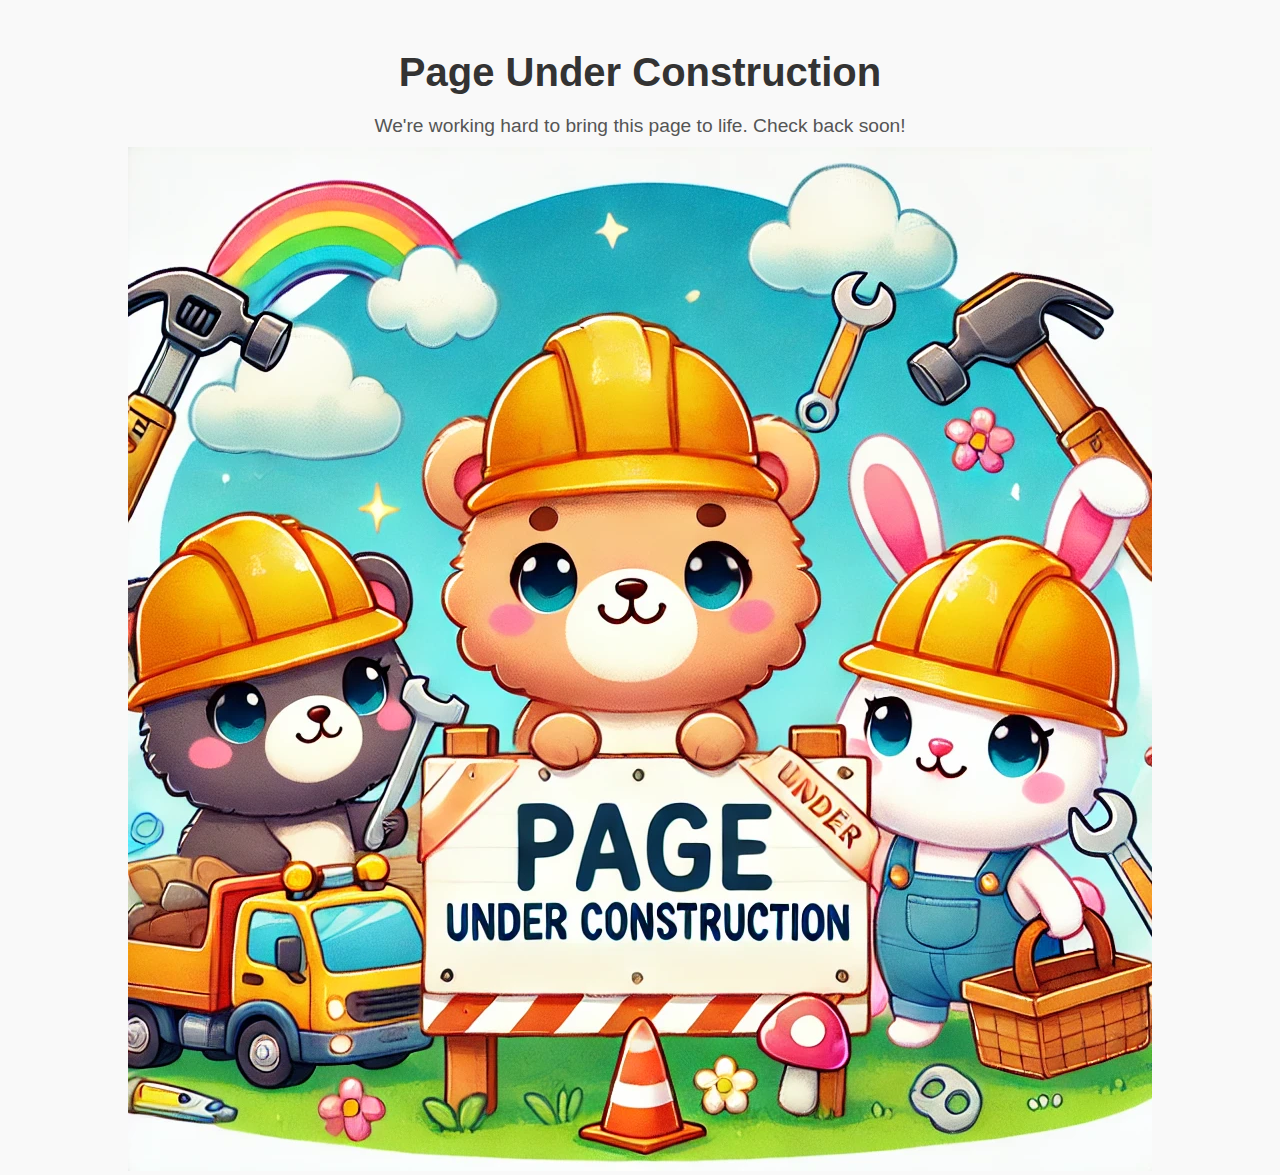
<file: html files/matching.html>
<!DOCTYPE html>
<html lang="en">
<head>
    <meta charset="UTF-8">
    <meta name="viewport" content="width=device-width, initial-scale=1.0">
    <title>Page Under Construction</title>
    <style>
        body {
            font-family: Arial, sans-serif;
            text-align: center;
            background-color: #f9f9f9;
            color: #555;
            margin: 0;
            padding: 0;
        }
        .container {
            margin-top: 50px;
        }
        img {
            max-width: 80%;
            height: auto;
        }
        h1 {
            font-size: 2.5rem;
            margin: 20px 0;
            color: #333;
        }
        p {
            font-size: 1.2rem;
            margin: 10px 0;
        }
    </style>
</head>
<body>
    <div class="container">
        <h1>Page Under Construction</h1>
        <p>We're working hard to bring this page to life. Check back soon!</p>
        <img src="/Images/under_construction.webp" alt="Under Construction">
    </div>
</body>
</html>
</file>
<file: CSS files/homepage.css>
/* Import Google font - Poppins */
@import url("https://fonts.googleapis.com/css2?family=Poppins:wght@400;500;600&display=swap");

/* Define CSS custom properties for day and night modes */
:root {
  --background-color-day: #ffffff;
  --text-color-day: #000000;
  --background-color-night: #1a1a1a;
  --text-color-night: #f5f5dc;
}

body {
  margin: 0; /*Fix the margin of the header*/
  /*Set default background and text color for day mode*/
  background-color: var(--background-color-day);
  color: var(--text-color-day);
  /*Set the transition delay for switching dark mode*/
  transition: background-color 0.5s, color 0.5s;
}
/*Styling the dark mode feature*/
body.night-mode {
  background-color: var(--background-color-night);
  color: var(--text-color-night);
}

/*Styling the header*/
.top-bar header {
  display: flex; /*Align all items in the header */
  align-items: center; /*Vertically center the items*/
  background-color: rgb(8, 199, 199);
  margin: 0;
}
/*Styling the logo*/
#logo {
  max-width: 250px;
  height: auto;
  margin: 0;
}

/*Styling the navigation bar*/
nav {
  display: flex; /*Align item in the nav bar*/
  margin: auto; /*Set the nav bar in the middle*/
}

nav li {
  list-style: none;
  margin-right: 1.25rem; /* Adjust as needed */
}

nav a {
  text-decoration: none;
  color: black;
  position: relative;
  /*proivde positioning context for it's children or pseudo-element*/
  font-size: 2rem; /* Adjust as needed */
  cursor: pointer;
}
/*Style for nav bar link on hover */
/*Ignore this code temp*/
nav a:hover {
  transform: scale(1.1);
  transition: transform 0.3s ease;
  text-shadow: 0px 0px 8px rgba(255, 255, 255, 0.8);
}

/* Pseudo-element before each navigation link */
nav a::before {
  content: ""; /* Empty content for the pseudo-element */
  position: absolute; /* Position the pseudo-element absolutely within the anchor */
  width: 100%; /* Make the pseudo-element take up the full width of the anchor */
  height: 2px; /* Set the height of the pseudo-element to create an underline effect */
  bottom: 0; /* Position the pseudo-element at the bottom of the anchor */
  left: 0; /* Position the pseudo-element at the left edge of the anchor */
  background-color: black; /* Set the background color of the pseudo-element to black */
  transform: scaleX(
    0
  ); /* Initially scale the pseudo-element horizontally to 0 (hidden) */
  transition: transform 0.5s ease-in-out; /* Smooth transition for the transform property */
  font-weight: bold;
}

/* Pseudo-element before each navigation link on hover */
nav a:hover::before {
  transform: scaleX(
    1
  ); /* Scale the pseudo-element horizontally to its original size on hover (visible) */
}
/*Set margin for both login and signup buttons cotainer*/
.login-signup {
  margin-right: 1rem; /* Adjust as needed */
}

/*Styling both login and signup button*/
#login-button,
#signup-button {
  font-size: 1.5rem; /* Adjust as needed */
  padding: 0.5rem 0.5rem; /* Adjust as needed */
  border-radius: 1rem; /* Adjust as needed */
  margin-right: 10px; /* Adjust as needed */
  width: 9rem; /* Adjust as needed */
  height: 4rem;
  cursor: pointer;
  transition: opacity 0.3s ease;
}
#login-button:hover,
#signup-button:hover {
  opacity: 0.8;
}
/*Styling signup button*/
#signup-button {
  background-color: black;
  color: whitesmoke;
}
/*Styling login button*/
#login-button {
  background-color: white;
}

/*Styling the day/night mode button*/
#night-mode-toggle {
  background-color: transparent;
  cursor: pointer;
  border: none;
}

/*Moon icon styling */
#night-mode-toggle::before {
  content: "\f186";
  font-family: "Font Awesome 5 Free";
  font-size: 2rem; /* Adjust as needed */
  color: black;
  margin-right: 0.75rem;
  transition: color 2s;
}

/*Sun icon styling*/
body.night-mode #night-mode-toggle:before {
  content: "\263C";
  color: white;
  font-size: 3.2rem; /* Adjust as needed */
}
/*Styling nav bar in dark mode*/
#night-mode-toggle:hover::before {
  color: #574ddd;
}
body.night-mode .top-bar header {
  background-color: black;
  transition: 0.5s ease;
}
body.night-mode nav a {
  color: rgb(235, 233, 233);
  transition: 0.5s ease;
}
body.night-mode nav a::before {
  background-color: white;
}

body.night-mode .contact-section {
  background-color: black;
}
body.night-mode #call_us {
  color: white;
}
body.night-mode .paragraph_faq {
  color: #f5f5dc;
}
.paragraph_faq {
  font-size: 1.2rem;
  line-height: 1.5rem;
}
body.night-mode .FAQ_section {
  background-color: black;
}
body.night-mode .paragraph-big {
  color: #f5f5dc;
}

#homepage-image-container {
  position: relative;
  width: 100%;
  max-width: 100%;
  margin: 0;
  padding: 0;
}

/*Styling homepage image*/
#homepage_image {
  display: block;
  width: 100%;
  height: 80vh;
  object-fit: fill;
  object-position: center top;
  margin: 0;
  padding: 0;
}
#overlay-text {
  position: absolute;
  bottom: 90px; /* Assuming search-bar-container's height to adjust */
  left: 20%;
  width: 100%;
  text-align: left;
  color: #fff; /* Example text color, adjust as needed */
  padding: 10px 0; /* Padding for better text display */
  font-size: 2rem;
  font-weight: 700;
}
#search-bar-container {
  position: absolute;
  bottom: 0; /* Aligns the search bar to the bottom of the parent container */
  left: 0;
  width: 100%; /* Ensures the search bar stretches across the entire container */
  display: flex;
  justify-content: center; /* Center the search bar horizontally */
  align-items: center; /* Center the search bar vertically */
}
/* Styling two search bars*/
#search-bar {
  background-color: rgb(8, 199, 199);
  padding-top: 20px;
  padding-left: 20px;
  padding-right: 20px;
  padding-bottom: 0px;
  display: flex;
  justify-content: center;
  border-radius: 20px 20px 0 0;
}
/* Styling the input in both search bar*/
#search-bar input {
  padding: 0.5rem;
  width: 30rem;
  height: 2.75rem;
  transition: border-color 0.3s ease-in-out;
  background-color: #f4f4f4;
  font-size: 1.25rem;
}

#search-bar input:focus {
  outline: none;
  border: solid 4px rgb(11, 139, 139);
}

/* Styling the left search box: type_search*/
#type_search {
  border-radius: 20px 0 0 20px;
  border: none;
  border-right: #ccc solid;
}

/*Styling the right search box: location_search*/
#location_search {
  border: none;
  border-radius: 0 20px 20px 0;
  border-left: hidden;
}

/*Styling the search bar button*/
#search-bar button {
  padding-left: 20px;
  padding-right: 20px;
  border: none;
  background-color: black;
  color: white;
  border-radius: 40px;
  cursor: pointer;
  margin-left: 10px;
  transition: opacity 0.5s ease-in-out;
  font-size: 1.5rem;
}
#search-icon .fas {
  margin-right: 8px;
}

/*Styling search bar button when hovering*/
#search-bar button:hover {
  opacity: 0.7; /* Change background color on hover */
}

/*Set the icon size*/
#search-bar button i {
  font-size: 25px; /* Adjust the size of the search icon */
}
#under-container hr {
  margin: 0;
  background-color: rgb(8, 199, 199);
  height: 70px;
  border: none;
}

/*Styling the pet-list division*/
#pet-list {
  padding-left: 2rem;
  padding-right: 2rem;
  margin: 0;
  margin-top: 0;
  border: 1px solid transparent;
}

body.night-mode #pet-list {
  background-color: black;
}
/*Text-align center for h2 and h4 element*/
#pet-list h2,
#pet-list h4 {
  text-align: center;
}

/*Styling the meet out pets title*/
#meet-our-pet {
  font-size: 3.5rem;
  margin-bottom: 1.75rem;
}

/*Styling the check out text*/
#check-out {
  margin-top: 0;
  font-size: 2rem;
  font-weight: 400;
}

/* Sytling the unordered list*/
#pet-items {
  list-style: none; /*Remove bullet point*/
  display: flex; /*Make the list items in the samle line */
  justify-content: space-evenly; /*Spaces btw list items are the same*/
  padding-left: 1.5rem;
  padding-right: 1.5em;
  margin-bottom: 1.5rem;
}

/*Styling the text under the pet picture*/
#pet-items a {
  text-align: center;
  text-decoration: none;
  color: #333;
  font-size: 1.75rem;
  transition: 0.5s color;
}

/*Change text color of each pet list item in dark mode*/
body.night-mode #pet-items a {
  color: var(--text-color-night);
}
/*Styling the  pet image*/
#pet-list img {
  width: 450px;
  height: 550px;
  border-radius: 40px;
  transition: transform 1s;
}
/*Add effect when hover the picture*/
#pet-items img:hover {
  transform: scale(1.2);
}

/*Styling the advice division */
.advice {
  background-color: rgb(239, 234, 227);
  border-radius: 15px;
  border: solid;
  padding: 20px;
}

/*Syling the head of advice( the first two lines)*/
.advice-header {
  text-align: center;
}

/*Styling the check out adoption advice*/
.advice h2 {
  font-size: 3.75rem;
  margin-bottom: 0.5rem;
}

/*Styling the get inside*/
#get-the-inside {
  margin-top: 0;
  font-size: 1.75rem;
  margin-bottom: 0;
  font-weight: 400;
}

/*Styling the two columns*/
.two-columns {
  display: grid; /*two columns in the same line*/
  grid-template-columns: 37rem 37rem; /* Two columns of equal width */
  gap: 1rem; /* Added gap between columns for better spacing */
  padding-left: 20rem;
  padding-right: 20rem;
}

/*Styling 2 column*/
.column h4 {
  font-size: 1.75rem;
  margin-bottom: 1rem;
}
/*Styling both paragraph*/
.column p {
  font-size: 1.25rem;
  line-height: 1.6rem;
}

.column {
  padding: 2rem;
}

/*Change the text and background color in dark mode*/
body.night-mode .advice {
  color: var(--text-color-night);
  background-color: black;
}

/*Styling the faq divison*/
.faq {
  background-color: rgb(239, 232, 232);

  margin: 4rem 8rem 4rem 8rem;
  border-radius: 10px;
}
/*Styling the header of faq*/
.head-of-faq {
  margin-top: 1rem;
  text-align: center;
}
/*Styling the title*/
#at-a-glance {
  font-size: 3.5rem;
  margin-bottom: 1rem;
  margin-top: 1rem;
  padding-top: 2rem;
}

/*Styling the second line*/
#some-faq {
  margin-top: 0;
  font-size: 2.25rem;
}
/*Styling first and second row*/
.first-row,
.second-row {
  display: flex;
  margin-bottom: 1.24em;
}
/*Display flex both image and text*/
.img-and-text {
  display: flex;
  align-items: flex-start;
}
/*Make all the img has the same size*/
.img-and-text img {
  width: 7rem;
  height: auto;
}
/*Set specific height for last picture*/
#pic4 {
  height: 6.5rem;
}
/*Set the space for the text next to the img*/
.text {
  margin-left: 1rem;
}

/*Styling the header of the text*/
.text h5 {
  font-size: 1.5rem;
  margin-bottom: 0rem;
}
/*Styling the paragraph*/
.text p {
  margin-top: 0rem;
  line-height: 1.2;
  font-size: 1.2rem;
  margin-bottom: 0.5rem;
}
/*Set margin for column1*/
.column1 {
  margin-left: 4rem;
  margin-right: 12rem;
  width: 100%;
}
/*Set margin for column2*/
.column2 {
  margin-right: 4rem;
  width: 100%;
}
body.night-mode .faq {
  background-color: black;
}

#more_questions hr {
  height: 0.35rem; /* Increase the height as needed */
  background-color: black; /* Set your preferred color */
  border: none;
  margin-top: 1rem; /* Add some top margin for spacing */
  margin-bottom: 0rem; /* Add some bottom margin for spacing */
  font-weight: bold; /* Make the <hr> bold */
}
body.night-mode #more_questions hr {
  background-color: wheat;
}

/* Styling for the question text */
#ques_text {
  text-align: center; /* Center-align the text */
  margin-top: 2rem; /* Add top margin of 2rem */
  margin-bottom: 2rem; /* Add bottom margin of 2rem */
  font-size: 3rem; /* Set font size to 3rem */
}

/* Styling for the details element */
details {
  margin-left: 37rem; /* Add left margin of 37rem */
}

/* Styling for the summary element */
summary {
  font-size: 1.75rem; /* Set font size to 2rem */
  color: rgb(11, 139, 139); /* Set text color */
  margin-bottom: 2rem; /* Add bottom margin of 2rem */
  cursor: pointer; /* Set cursor to pointer */
  transition: transform 0.5s ease-in-out; /* Add transition effect */
}

/* Styling for the paragraph inside #more_questions */
#more_questions p {
  font-size: 1.75rem; /* Set font size to 2rem */
  margin-left: 0; /* Add left margin of 2.0625rem */
  margin-right: 26rem; /* Add right margin of 37.5rem */
  transition: opacity 0.5s ease-in-out; /* Add transition effect */
}

/* Styling for the summary element inside #more_questions details when open */
#more_questions details[open] summary {
  transform: scale(1.1); /* Scale up the size of the summary when open */
}

/* Styling for the anchor tag with id "adoption_preparation" */
#adoption_preparation {
  color: rgb(11, 139, 139); /* Set text color */
  text-decoration: none; /* Remove underline */
}

/* Styling for the anchor tag with id "adoption_preparation" on hover */
#adoption_preparation:hover {
  text-decoration: underline; /* Underline text on hover */
  color: rgb(11, 139, 139); /* Change text color on hover */
}

/* Styling for the footer */
footer {
  text-align: center; /* Center-align text */
  border: solid; /* Add border */
  color: var(--text-color-day); /* Set text color */
  background-color: rgb(8, 199, 199); /* Set background color */
}

/* Styling for the social icons container */
.social-icons {
  margin-top: 2rem; /* Add top margin of 2rem */
}

/* Styling for the social icons */
.social-icons a {
  font-size: 3.2rem; /* Set font size to 3.2rem */
  margin: 0 0.5rem; /* Add margin */
  color: #333; /* Set text color */
}
.social-icons i {
  transition: all 0.3s ease;
}
/* Styling for the text inside social icons container in night mode */
body.night-mode .social-icons a {
  color: white; /* Set text color to white */
}
.social-icons i:hover {
  color: blue;
  opacity: 0.8;
}
body.night-mode i {
  color: var(--text-color-night);
}
/* Styling for the text inside social icons container in night mode */
body.night-mode .social-icons p {
  color: var(--text-color-night); /* Set text color to night mode text color */
}

body.night-mode footer {
  background-color: black;
  transition: 0.5s ease;
}
#donate-volunteer {
  background-color: #f7f7f7;
  padding: 40px 0;
  text-align: center;
}

#donate-volunteer .container {
  max-width: 960px;
  margin: 0 auto;
}

#donate-volunteer h2 {
  font-size: 2.5rem;
  color: #333;
  margin-bottom: 20px;
}

#donate-volunteer p {
  margin-bottom: 40px;
  color: #666;
}

#donate-volunteer .actions .btn {
  display: inline-block;
  padding: 10px 30px;
  border-radius: 5px;
  color: #fff;
  text-decoration: none;
  margin: 0 10px;
}

#donate-volunteer .actions .donate {
  background-color: #e74c3c;
}

#donate-volunteer .actions .volunteer {
  background-color: #3498db;
}

#donate-volunteer {
  background-color: #f0f8ff; /* Light blue background */
  color: #333;
  padding: 40px 20px;
  text-align: center;
}

#donate-volunteer .container {
  max-width: 960px;
  margin: auto;
}

#donate-volunteer h2 {
  color: #007bff; /* Blue for headings */
  margin-bottom: 20px;
}

#donate-volunteer p {
  color: #555; /* Slightly darker text for readability */
  margin-bottom: 30px;
}

.action-buttons .btn {
  background-color: #007bff; /* Blue buttons */
  color: white;
  padding: 10px 20px;
  text-decoration: none;
  border-radius: 5px;
  margin: 0 10px;
  display: inline-block;
  transition: background-color 0.3s;
}

.action-buttons .btn:hover {
  background-color: #0056b3; /* Darker blue on hover */
}

.details {
  margin-top: 30px;
}

.detail-item {
  margin-bottom: 20px;
}

.detail-item h3 {
  color: #007bff; /* Blue for subheadings */
}

.testimonial {
  top: -20px;
  bottom: auto;
  left: auto;
  right: -100px;
}

:root {
  --dark: #150b33;
  --dark-grey: #4f4c57;
  --light-orange: #ffe9d2;
  --purple: #4921b9;
  --yellow: #ffd15c;
  --orange: #fc8864;
  --white: white;
}

.w-layout-blockcontainer {
  max-width: 940px;
  margin-left: auto;
  margin-right: auto;
  display: block;
}
.w-container {
  margin-left: auto;
  margin-right: auto;
  max-width: 940px;
}
.w-container:before,
.w-container:after {
  content: " ";
  display: table;
  grid-column-start: 1;
  grid-row-start: 1;
  grid-column-end: 2;
  grid-row-end: 2;
}
.w-container:after {
  clear: both;
}

a {
  text-decoration: none;
}

body {
  overflow-x: hidden;
}

.main-container {
  width: 100%;
  height: 100%;
  max-width: 1290px;
  padding-left: 30px;
  padding-right: 30px;
}

.h4 {
  font-family: Otomanopeeone, sans-serif;
  font-size: 1.875rem;
  font-weight: 400;
  line-height: 2.6875rem;
}

.h6 {
  font-family: Otomanopeeone, sans-serif;
  font-size: 1.3rem;
  font-weight: 400;
  line-height: 1rem;
  color: var(--purple);
}
.question_title {
  font-size: 1.4rem;
  font-weight: 800;
  color: var(--purple);
  
  
}
.white-font-color {
  color: #fff;
}

.paragraph-big {
  font-family: Nunito, sans-serif;
  font-size: 1.1875rem;
  font-weight: 600;
  line-height: 2.0625rem;
  text-align: center;
}

.h1 {
  font-family: Otomanopeeone, sans-serif;
  font-size: 2.86rem;
  font-weight: 400;
  line-height: 4.0625rem;
  color: var(--purple);
}
.h1_title {
  font-family: Otomanopeeone, sans-serif;
  font-size: 2.86rem;
  font-weight: 400;
  line-height: 4.0625rem;
  color: var(--purple);
  margin-top: 100px;
  margin-bottom: 0;
}

.decorative {
  z-index: -1;
  width: 74px;
  height: 79px;
  position: absolute;
  top: 70px;
  bottom: 0%;
  left: auto;
  right: -90px;
}

.decorative.testimonial {
  top: -20px;
  bottom: auto;
  left: auto;
  right: -100px;
}

.shadow {
  border: 3px solid var(--dark);
  border-radius: 20px;
  box-shadow: 9px 10px #949494;
}

.about-text {
  flex-direction: column;
  padding: 35px 31px 35px 32px;
  display: flex;
  position: relative;
}

.about-text.shadow.orange-shadow {
  box-shadow: 8px 9px 0 0 var(--orange);
}

.upper-heading {
  letter-spacing: 0.175rem;
  text-transform: uppercase;
  font-family: Otomanopeeone, sans-serif;
  font-size: 0.875rem;
  font-weight: 400;
}

.testimonial-section {
  width: 100%;
  padding-top: 160px;
  padding-bottom: 140px;
  position: relative;
  overflow: hidden;
}

.testimonial-container {
  grid-row-gap: 80px;
  text-align: center;
  flex-direction: column;
  justify-content: center;
  align-items: center;
  display: flex;
}

.testimonial-heading-wrapper {
  z-index: 1;
  width: 100%;
  max-width: 795px;
  grid-row-gap: 20px;
  flex-direction: column;
  display: flex;
  position: relative;
}

.purple-font-color {
  color: var(--purple);
  font-size: 30px;
}

.testimonial-slider {
  width: 100%;
  height: auto;
  background-color: rgba(0, 0, 0, 0);
}

.testimonial-slider-mask {
  width: 100%;
  height: auto;
  overflow: hidden;
}

.testimonial-slide {
  width: 100%;
}

.testimonial-slide-content-wrapper {
  grid-column-gap: 160px;
  border-radius: 40px;
  justify-content: space-between;
  align-items: center;
  padding: 55px 70px 55px 55px;
  display: flex;
}

.testimonial-slide-content-wrapper.yellow-bg {
  background-color: var(--yellow);
}

.testimonial-slide-content-wrapper.orange-bg {
  background-color: var(--orange);
}

.testimonial-slide-content-wrapper.purple-bg {
  background-color: var(--purple);
}

.testimonial-image-wrapper {
  width: 100%;
  height: 500px;
  max-width: 500px;
  border-radius: 40px;
  position: relative;
  overflow: hidden;
}

.testimonial-image-wrapper.shadow-without-border.white-shadow {
  box-shadow: 14px 14px rgba(255, 255, 255, 0.4);
}

.testimonial-image {
  width: 100%;
  height: 100%;
  object-fit: cover;
}

.hide-element {
  display: none;
}

.shadow-without-border {
  border: 3px none var(--dark);
  box-shadow: 14px 14px #949494;
}

.testimonial-star-widget {
  background-color: var(--white);
  color: var(--purple);
  border-radius: 20px;
  padding: 21px 27px;
  position: absolute;
  top: 75px;
  bottom: auto;
  left: auto;
  right: -125px;
}

.testimonial-star-widget.orange-text {
  color: var(--orange);
}

.testimonial-image-container {
  flex: none;
}

.testimonial-slide-text-wrapper {
  max-width: 530px;
  grid-row-gap: 15px;
  flex-direction: column;
  display: flex;
}

.reviewer-details {
  margin-top: 10px;
}

.star-emebed {
  justify-content: center;
  align-items: center;
  display: flex;
}

.slider-arrow {
  width: 46px;
  height: 46px;
  border: 2.5px solid var(--white);
  color: var(--white);
  border-radius: 50%;
  flex-direction: column;
  justify-content: center;
  align-items: center;
  transition: all 0.3s ease-in-out;
  display: flex;
  top: auto;
  bottom: 70px;
  left: auto;
  right: 70px;
}

.slider-arrow:hover {
  background-color: var(--white);
  color: var(--dark);
}

.slider-arrow.team-right {
  border-color: var(--dark);
  color: var(--dark);
  top: auto;
  bottom: 0%;
  left: 0%;
  right: -58.5px;
}

.slider-arrow.team-right:hover {
  border-color: var(--orange);
  color: var(--orange);
}

.slider-arrow.team-left {
  border-color: var(--dark);
  color: var(--dark);
  top: auto;
  bottom: 0%;
  left: -58.5px;
  right: 0%;
}

.slider-arrow.team-left:hover {
  border-color: var(--orange);
  color: var(--orange);
}

.slider-arrow.testimonial-right {
  right: 131px;
}

.arrow-embed {
  justify-content: center;
  align-items: center;
  display: flex;
}

.anchor-div {
  z-index: -1;
  width: 100%;
  height: 100%;
  position: absolute;
  top: 0%;
  bottom: 0%;
  left: 0%;
  right: 0%;
  transform: translate(0, -80px);
}

:root {
  --white: white;
  --black: black;
}

.w-layout-blockcontainer {
  max-width: 940px;
  margin-left: auto;
  margin-right: auto;
  display: block;
}

@media screen and (max-width: 991px) {
  .w-layout-blockcontainer {
    max-width: 728px;
  }
}

@media screen and (max-width: 767px) {
  .w-layout-blockcontainer {
    max-width: none;
  }
}

.slider-arrow {
  width: 46px;
  height: 46px;
  color: #fff;
  border: 2.5px solid #fff;
  border-radius: 50%;
  flex-direction: column;
  justify-content: center;
  align-items: center;
  transition: all 0.3s ease-in-out;
  display: flex;
  top: auto;
  bottom: 70px;
  left: auto;
  right: 70px;
}

.paragraph {
  font-size: 1.25rem;
  line-height: 1.875rem;
}

.h4 {
  font-size: 1.875rem;
  font-weight: 400;
  line-height: 2.6875rem;
}

.testimonial-image-container {
  flex: none;
  position: relative;
}

.testimonial-slide-content-wrapper {
  grid-column-gap: 160px;
  border-radius: 40px;
  justify-content: space-between;
  align-items: center;
  padding: 55px 70px 55px 55px;
  display: flex;
}

.testimonial-slide-content-wrapper.orange-bg {
  background-color: #fc8864;
}

.testimonial-slide-content-wrapper.yellow-bg {
  background-color: #ffd15c;
}

.testimonial-slide-content-wrapper.purple-bg {
  background-color: #4921b9;
}

.testimonial-slide {
  width: 100%;
}

.hide-element {
  display: none;
}

.testimonial-section {
  width: 100%;
  padding-top: 160px;
  padding-bottom: 140px;
  position: relative;
  overflow: hidden;
}

.reviewer-details {
  margin-top: 10px;
}

.testimonial-heading-wrapper {
  z-index: 1;
  width: 100%;
  max-width: 795px;
  grid-row-gap: 20px;
  flex-direction: column;
  display: flex;
  position: relative;
}

.testimonial-image {
  width: 100%;
  height: 100%;
  object-fit: contain;
}

.testimonial-slide-text-wrapper {
  max-width: 530px;
  grid-row-gap: 15px;
  flex-direction: column;
  display: flex;
}

.anchor-div {
  z-index: -1;
  width: 100%;
  height: 100%;
  position: absolute;
  top: 0%;
  bottom: 0%;
  left: 0%;
  right: 0%;
  transform: translate(0, -80px);
}

.testimonial-image-wrapper {
  width: 100%;
  height: auto;
  max-width: 390px;
  border-radius: 40px;
  position: relative;
  overflow: hidden;
}

.testimonial-image-wrapper.shadow-without-border.white-shadow {
  box-shadow: 14px 14px rgba(255, 255, 255, 0.4);
}

.testimonial-slider {
  width: 100%;
  height: auto;
  background-color: rgba(0, 0, 0, 0);
}

.h1 {
  letter-spacing: -0.0625rem;
  font-size: 3.125rem;
  font-weight: 400;
  line-height: 4.0625rem;
}

.arrow-embed {
  justify-content: center;
  align-items: center;
  display: flex;
}

.upper-heading {
  letter-spacing: 0.175rem;
  text-transform: uppercase;
  font-size: 0.875rem;
  font-weight: 400;
}

.main-container {
  width: 100%;
  height: 100%;
  max-width: 1290px;
  padding-left: 30px;
  padding-right: 30px;
}

.decorative {
  z-index: -1;
  width: 74px;
  height: 79px;
  position: absolute;
  top: 70px;
  bottom: 0%;
  left: auto;
  right: -60px;
}

.decorative.testimonial {
  top: -20px;
  bottom: auto;
  left: auto;
  right: -100px;
}

.star-emebed {
  justify-content: center;
  align-items: center;
  display: flex;
}

.paragraph-big {
  font-size: 1.1875rem;
  font-weight: 600;
  line-height: 2.0625rem;
}

.FAQ_section {
}

#your_question {
  font-size: 2rem;
 
}
.accordion-row {
  grid-column-gap: 10px;
  color: #150b33;
  text-align: left;
  justify-content: space-between;
  align-items: center;
  padding-bottom: 0;
  font-size: 17px;
  font-weight: 500;
  line-height: 30px;
  display: flex;
}

.faq-left-block {
  width: 100%;
  max-width: 370px;
  grid-row-gap: 14px;
  text-align: left;
  flex-direction: column;
  justify-content: center;
  align-items: flex-start;
  padding: 43px 15px 25px;
  display: flex;
}

.faq-left-block.shadow.orange-shadow {
  box-shadow: 9px 10px #fc8864;
}

.accordion-para-wrapper {
  text-align: left;
  padding-right: 15px;
  overflow: hidden;
}

.faq-accordion-wrapper {
  max-width: 680px;
  grid-row-gap: 30px;
  flex-direction: column;
  margin-top: 30px;
  display: flex;
}

.accordion-toggle-indicator {
  width: 13px;
  height: 13px;
  justify-content: center;
  align-items: center;
  display: flex;
  position: relative;
}

.accordion-space {
  width: 100%;
  height: 7px;
}

.horizontal-line {
  justify-content: center;
  align-items: center;
  margin-top: -1.5px;
  display: flex;
  position: absolute;
  
}

.accordion-block {
  cursor: pointer;
  padding: 10px;
  width: 600px;
}

.phone-link {
  grid-column-gap: 20px;
  color: #150b33;
  display: flex;
  align-items: center;
}

.phone-icon {
  width: 60px;
  height: 60px;
}
#call_us {
  font-size: 30px;
  font-style: italic;
}

.faq-left-block-text-wrapper {
  grid-row-gap: 14px;
  flex-direction: column;
  margin-left: auto;
  margin-right: auto;
  display: flex;
}
.faq-left-block {
  display: flex;
  justify-content: center; /* Center horizontally */
  align-items: center; /* Center vertically */
  flex-direction: column; /* Stack children vertically */
}
.faq-image-wrapper {
  display: grid; /* Enables grid layout */
  place-items: center; /* Shortcut for aligning and justifying items in the center */
  height: 100%; /* Optional: Adjust based on your design needs */
}

.faq-row {
  grid-column-gap: 115px;
  justify-content: center;
  align-items: center;
  display: flex;
}

.faq-container {
  grid-row-gap: 80px;
  text-align: center;
  flex-direction: column;
  justify-content: center;
  align-items: center;
  display: flex;
  margin-bottom: 10px;
}

.horizontal-divider {
  width: 100%;
  border: 1px solid #4f4c57;
  
}

.vertical-line {
  justify-content: center;
  align-items: center;
  display: flex;
  position: absolute;
  left: 4px;
}

@media screen and (max-width: 991px) {
  .slider-arrow {
    bottom: 55px;
  }

  .testimonial-container {
    grid-row-gap: 60px;
  }

  .testimonial-slide-content-wrapper {
    grid-row-gap: 60px;
    flex-direction: column;
    align-items: flex-start;
  }

  .testimonial-section {
    padding-top: 100px;
    padding-bottom: 100px;
  }

  .testimonial-heading-wrapper {
    grid-row-gap: 15px;
  }

  .testimonial-image-wrapper {
    max-width: 300px;
  }

  .main-container {
    max-width: 650px;
  }

  .faq-left-block {
    align-items: center;
  }

  .accordion-para-wrapper {
    padding-right: 20px;
  }

  .faq-accordion-wrapper {
    max-width: none;
    order: -1;
    margin-top: 0;
  }

  .phone-link {
    grid-column-gap: 10px;
  }

  .faq-left-block-text-wrapper {
    justify-content: center;
    align-items: center;
    padding-left: 0;
  }

  .faq-row {
    grid-row-gap: 90px;
    flex-direction: column;
  }

  .faq-container {
    grid-row-gap: 60px;
  }
}

@media screen and (max-width: 767px) {
  .slider-arrow {
    color: #150b33;
    border-color: #150b33;
    top: auto;
    bottom: 0%;
    left: 0%;
    right: 0%;
  }

  .testimonial-star-widget {
    top: auto;
    bottom: -30px;
    left: auto;
    right: auto;
  }

  .h6 {
    font-size: 1.2rem;
    line-height: 1.8rem;
  }

  .h4 {
    font-size: 1.5rem;
    line-height: 2rem;
  }

  .testimonial-image-container {
    flex-direction: column;
    justify-content: center;
    align-items: center;
    display: flex;
  }

  .testimonial-slide-content-wrapper {
    align-items: center;
  }

  .testimonial-section {
    padding-top: 90px;
    padding-bottom: 90px;
  }

  .anchor-div {
    transform: translate(0, -60px);
  }

  .testimonial-image-wrapper {
    flex-direction: column;
    justify-content: center;
    align-items: center;
    display: flex;
  }

  .testimonial-slider {
    padding-bottom: 80px;
  }

  .h1 {
    font-size: 2rem;
    line-height: 2.6rem;
  }

  .decorative {
    width: 55px;
    height: 55px;
  }

  .accordion-para-wrapper {
    padding-right: 20px;
  }

  .accordion-toggle-indicator {
    flex: none;
  }

  .accordion-space {
    height: 8px;
  }

  .phone-link {
    align-items: center;
  }

  .phone-icon {
    width: 30px;
    height: 30px;
  }

  .faq-container {
    grid-row-gap: 45px;
  }
}

@media screen and (max-width: 479px) {
  .testimonial-star-widget {
    padding: 15px 20px;
  }

  .testimonial-slider-mask {
    height: 100%;
  }

  .testimonial-slide-content-wrapper {
    padding: 40px 30px;
  }

  .testimonial-slide {
    height: 100%;
  }

  .testimonial-slider {
    height: 100%;
    padding-bottom: 65px;
  }

  .star-emebed {
    width: 120px;
  }

  .phone-link {
    grid-row-gap: 5px;
    flex-wrap: wrap;
  }

  .phone-link.faq {
    flex-direction: column;
  }

  .phone-icon.hide-on-mobile {
    display: none;
  }

  .faq-left-block-text-wrapper {
    text-align: center;
  }
}

#faq_img {
  width: 200px;
  height: auto;
  align-items: center;
}
/* Initially hide all accordion-para-wrapper elements */
.accordion-para-wrapper {
  display: none;
}

/* When an accordion-block gets the 'active' class, show its child accordion-para-wrapper */
.accordion-block.active .accordion-para-wrapper {
  display: block;
}
</file>
<file: CSS files/service.css>
body {
  margin: 0;
  padding: 0;
}
:root {
    --dark: #150b33;
    --dark-grey: #4f4c57;
    --light-orange: #ffe9d2;
    --purple: #4921b9;
    --yellow: #ffd15c;
    --orange: #fc8864;
    --white: white;
  }
  .service-block-icon {
    width: 150px;
    height: 68px;
    margin-bottom: 0px;
  }
.service-section {
    z-index: 1;
    width: 100%;
    background-color: #ffdb7d;
    padding-top: 10px;
    padding-bottom: 10px;
    position: relative;
    overflow: hidden;
    
  }
  .w-layout-blockcontainer {
    max-width: 940px;
    margin-left: auto;
    margin-right: auto;
    display: block;
  }
  .main-container {
    width: 100%;
    height: 100%;
    max-width: 1290px;
    padding-left: 30px;
    padding-right: 30px;
  }

  .w-container {
    margin-left: auto;
    margin-right: auto;
    max-width: 940px;
  }
  .w-container:before,
  .w-container:after {
    content: " ";
    display: table;
    grid-column-start: 1;
    grid-row-start: 1;
    grid-column-end: 2;
    grid-row-end: 2;
  }
  .w-container:after {
    clear: both;
  }
  .paragraph {
    font-family: Otomanopeeone, sans-serif;
    margin-top: 0;
    font-weight: 700;
    font-size: 1rem;
    line-height: 1.575rem;
    
  }
  .service-container {
    width: 100%;
    grid-row-gap: 0px;
    text-align: center;
    flex-direction: column;
    justify-content: center;
    align-items: center;
    display: flex;
    
  }
  .service-heading-wrapper {
    z-index: 1;
    max-width: 1000px;
    grid-row-gap: 22px;
    flex-direction: column;
    justify-content: center;
    align-items: center;
    display: flex;
    position: relative;
    
  }

 
  .service-blocks-wrapper {
    display: grid; /* Use grid instead of flex */
    grid-template-columns: repeat(3, 1fr); /* Create 3 columns */
    grid-gap: 55px 150px; /* Adjust gap between grid items */
    justify-content: center;
    align-items: start; /* Align items at the start of each cell */
    width: 100%;
  }

  .service-block {
    width: 100%;
    max-width: 370px;
    grid-row-gap: 0px;
    background-color: var(--white);
    flex-direction: column;
    justify-content: center;
    align-items: center;
    padding: 45px 45px 53px;
    display: flex;
    
  }
 
  
  .service-block.shadow.orange-shadow {
    box-shadow: 8px 9px rgba(252, 136, 100, .5);
  }
  
  .service-block.shadow.green-shadow {
    box-shadow: 8px 9px rgba(151, 245, 151, .5);
  }
  
  .service-block.shadow.light-purple-shadow {
    box-shadow: 8px 9px rgba(173, 108, 255, .6);
  }
  
  .service-block.shadow.violet-shadow {
    box-shadow: 8px 9px rgba(124, 161, 255, .8);
  }
  
  .service-block.shadow.light-blue-shadow {
    box-shadow: 8px 9px rgba(103, 228, 255, .8);
  }
  
  .service-block.shadow.pink-shadow {
    box-shadow: 8px 9px rgba(255, 118, 208, .6);
  }

  

  

  body.night-mode .service-section {
    background-color: black;
  }
</file>
<file: CSS files/contact_form.css>
@media screen and (max-width: 991px) {
  .w-layout-blockcontainer {
    max-width: 728px;
  }
}

@media screen and (max-width: 767px) {
  .w-layout-blockcontainer {
    max-width: none;
  }
}

.contact-section {
  width: 100%;
  background-color: #ffe9d2;
  padding-top: 40px;
  position: relative;
  overflow: hidden;
}


.contact-link-icon {
  width: 16px;
  height: 16px;
  margin-top: 8px;
}

.contact-from {
  grid-row-gap: 20px;
  flex-direction: column;
  display: flex;
}

.contact-container {
  grid-row-gap: 80px;
  flex-direction: column;
  display: flex;
}

.checkbox-field {
  grid-column-gap: 0px;
  align-items: center;
  padding-left: 0;
  display: flex;
}

.checkbox {
  width: 24px;
  height: 24px;
  border-width: 2px;
  border-color: #150b33;
  border-radius: 6px;
  margin-top: 0;
  margin-left: 0;
  margin-right: 15px;
}

.checkbox.w--redirected-checked {
  background-color: rgba(0, 0, 0, 0);
  background-image: url('../images/Check-mark.svg');
  border-style: none;
}

.contact-link {
  grid-column-gap: 22px;
  color: #4f4c57;
  align-items: flex-start;
  display: flex;
}

.input-field {
  width: 100%;
  height: 60px;
  color: #150b33;
  background-color: rgba(0, 0, 0, 0);
  border: 1.5px solid #150b33;
  border-radius: 14px;
  margin-top: 0;
  margin-bottom: 0;
  padding-left: 23px;
  padding-right: 23px;
  font-size: 1.1875rem;
  font-weight: 600;
  line-height: 2.0625rem;
}

.input-field:focus {
  border-style: solid;
  border-color: #fc8864;
}

.input-field::-ms-input-placeholder {
  color: #4f4c57;
}

.input-field::placeholder {
  color: #4f4c57;
}

.input-field.with-min-height {
  height: auto;
  min-height: 185px;
}

.contact-links-wrapper {
  max-width: 320px;
  grid-row-gap: 20px;
  flex-direction: column;
  display: flex;
}

.contact-text-wrapper {
  z-index: 1;
  grid-row-gap: 33px;
  flex-direction: column;
  justify-content: center;
  align-items: flex-start;
  padding-top: 45px;
  display: flex;
  position: relative;
}

.contact-form-wrapper {
  width: 100%;
  max-width: 735px;
  background-color: #fff;
  border-radius: 30px;
  margin-bottom: 0;
  padding: 65px 60px;
}

.contact-form-wrapper.shadow.purple-shadow {
  box-shadow: 9px 10px #4921b9;
}

.contact-heading-wrapper {
  z-index: 1;
  grid-row-gap: 30px;
  text-align: center;
  flex-direction: column;
  justify-content: center;
  align-items: center;
  display: flex;
  position: relative;
}

.contact-form-button-wrapper {
  flex-direction: row;
  justify-content: flex-end;
  align-items: center;
  margin-top: 20px;
  display: flex;
}

.contact-fields-wrapper {
  grid-column-gap: 20px;
  display: flex;
}

.contact-image {
  width: 100%;
  max-width: 40%;
  transform-style: preserve-3d;
  margin-left: -50px;
  position: absolute;
  top: auto;
  bottom: 0%;
  left: 0%;
  right: auto;
}

.tag {
  background-color: #fff;
  border-radius: 170px;
  padding: 7px 24px;
}

.anchor-div {
  z-index: -1;
  width: 100%;
  height: 100%;
  position: absolute;
  top: 0%;
  bottom: 0%;
  left: 0%;
  right: 0%;
  transform: translate(0, -80px);
}

.h5 {
  letter-spacing: -.03rem;
  margin-top: 0;
  margin-bottom: 0;
  font-size: 1.5rem;
  font-weight: 400;
  line-height: 2.1875rem;
}

.contact-row {
  grid-column-gap: 135px;
  justify-content: center;
  align-items: flex-start;
  padding-bottom: 140px;
  display: flex;
  position: relative;
}

.primary-button {
  color: #fff;
  text-align: center;
  letter-spacing: .02rem;
  background-color: #fc8864;
  border-radius: 10px;
  padding: 14px 24px;
  font-size: 1rem;
  font-weight: 400;
  line-height: 1.875rem;
  transition: all .3s ease-in-out;
}

.h1 {
  letter-spacing: -.0625rem;
  font-size: 3.125rem;
  font-weight: 400;
  line-height: 4.0625rem;
}

.upper-heading {
  letter-spacing: .175rem;
  text-transform: uppercase;
  font-size: .875rem;
  font-weight: 400;
}

.main-container-of-contact, .main-container-of-faq {
  width: 100%;
  height: 100%;
  max-width: 1290px;
  padding-left: 30px;
  padding-right: 30px;
}


.decorative {
  z-index: -1;
  width: 74px;
  height: 79px;
  position: absolute;
  top: 70px;
  bottom: 0%;
  left: auto;
  right: -60px;
}

.decorative.contact {
  top: -20px;
  bottom: auto;
  left: auto;
  right: 0%;
}

.paragraph-big {
  font-size: 1.1875rem;
  font-weight: 600;
  line-height: 2.0625rem;
}

@media screen and (max-width: 991px) {
  .contact-section {
    padding-top: 100px;
  }

  .contact-text-wrapper {
    order: 1;
  }

  .contact-heading-wrapper {
    grid-row-gap: 15px;
  }

  .contact-fields-wrapper {
    grid-row-gap: 20px;
    flex-direction: column;
  }

  .contact-image {
    max-width: 60%;
    margin-left: 0;
    margin-right: -50px;
    top: auto;
    bottom: 0%;
    left: auto;
    right: 0%;
    transform: rotateX(0)rotateY(180deg)rotateZ(0);
  }

  .contact-row {
    grid-row-gap: 60px;
    flex-direction: column;
    align-items: flex-start;
    padding-bottom: 100px;
  }

  .main-container {
    max-width: 650px;
  }
}

@media screen and (max-width: 767px) {
  .contact-section {
    padding-top: 90px;
  }

  .contact-from {
    grid-row-gap: 15px;
  }

  .contact-container {
    grid-row-gap: 45px;
  }

  .checkbox-field {
    justify-content: center;
  }

  .input-field {
    height: 50px;
    font-size: 1rem;
    line-height: 1.8rem;
  }

  .contact-form-button-wrapper {
    grid-row-gap: 24px;
    flex-direction: column;
    justify-content: center;
    align-items: stretch;
    margin-top: 0;
  }

  .contact-fields-wrapper {
    grid-row-gap: 15px;
  }

  .anchor-div {
    transform: translate(0, -60px);
  }

  .h1 {
    font-size: 2rem;
    line-height: 2.6rem;
  }

  .decorative {
    width: 55px;
    height: 55px;
  }
}

@media screen and (max-width: 479px) {
  .input-field {
    padding-left: 15px;
    padding-right: 15px;
  }

  .contact-text-wrapper {
    width: 100%;
  }

  .contact-form-wrapper {
    padding: 50px 30px;
  }

  .contact-form-button-wrapper {
    flex-direction: column;
  }

  .contact-image {
    max-width: 90%;
    margin-left: auto;
    margin-right: auto;
    top: auto;
    bottom: 0%;
    left: auto;
    right: auto;
  }

  .contact-row {
    align-items: center;
    padding-bottom: 70%;
  }
}
</file>
<file: CSS files/about.css>
/* Define CSS custom properties for day and night modes */
:root {
    --background-color-day: #ffffff;
    --text-color-day: #000000;
    --background-color-night: #1a1a1a;
    --text-color-night: #f5f5dc;
   
}

body {
    margin:0; /*Fix the margin of the header*/
    /*Set default background and text color for day mode*/
    background-color: var(--background-color-day);
    color: var(--text-color-day);
    /*Set the transition delay for switching dark mode*/
    transition: background-color 0.5s, color 0.5s;
}
/*Styling the dark mode feature*/
body.night-mode {
    background-color: var(--background-color-night);
    color: var(--text-color-night);
    
}
/*Styling the header*/
 .top-bar header {
    display: flex; /*Align all items in the header */
    align-items: center; /*Vertically center the items*/
    background-color: rgb(8, 199, 199);
    margin: 0;
    
}
body.night-mode .top-bar header {
    background-color: black;
    transition: 0.5s ease;
}
body.night-mode nav a {
    color: rgb(235, 233, 233);
    transition: 0.5s ease;
}
/*Styling the logo*/
#logo {
    max-width: 250px;
    height: auto;
    margin:0;
}
/*Styling the navigation bar*/
 nav {
    display: flex; /*Align item in the nav bar*/
    margin: auto; /*Set the nav bar in the middle*/
   
}

nav li {
   
    list-style: none;
    margin-right: 1.25rem; /* Adjust as needed */
}

nav a {
    text-decoration: none;
    color: black;
    position:relative;
    /*proivde positioning context for it's children or pseudo-element*/
    font-size: 2rem; /* Adjust as needed */
    cursor: pointer;
    
}
/*Style for nav bar link on hover */
/*Ignore this code temp*/
nav a:hover {
transform: scale(1.1);
transition: transform 0.3s ease;
text-shadow: 0px 0px 8px rgba(255, 255, 255, 0.8);
}


/* Pseudo-element before each navigation link */
nav a::before {
    content: ""; /* Empty content for the pseudo-element */
    position: absolute; /* Position the pseudo-element absolutely within the anchor */
    width: 100%; /* Make the pseudo-element take up the full width of the anchor */
    height: 2px; /* Set the height of the pseudo-element to create an underline effect */
    bottom: 0; /* Position the pseudo-element at the bottom of the anchor */
    left: 0; /* Position the pseudo-element at the left edge of the anchor */
    background-color: black; /* Set the background color of the pseudo-element to black */
    transform: scaleX(0); /* Initially scale the pseudo-element horizontally to 0 (hidden) */
    transition: transform 0.5s ease-in-out; /* Smooth transition for the transform property */
    font-weight: bold;
}

/* Pseudo-element before each navigation link on hover */
nav a:hover::before {
    transform: scaleX(1);/* Scale the pseudo-element horizontally to its original size on hover (visible) */
}

/*Set margin for both login and signup buttons cotainer*/
.login-signup {
    margin-right: 1rem; /* Adjust as needed */
}

/*Styling both login and signup button*/
#login-button, #signup-button {
    font-size: 1.5rem;/* Adjust as needed */
    padding: 0.5rem 0.5rem;/* Adjust as needed */
    border-radius: 1rem;/* Adjust as needed */
    margin-right:10px;/* Adjust as needed */
    width: 9rem;/* Adjust as needed */
    height: 4rem;
    cursor: pointer;
    transition: opacity 0.3s ease;
    
    
}
#login-button:hover, #signup-button:hover {
    opacity: 0.8;
}
/*Styling signup button*/
#signup-button {
    background-color: black;
    color: whitesmoke;

}
/*Styling login button*/
#login-button {
    background-color: white;
  
}

/*Styling the day/night mode button*/
#night-mode-toggle {
    background-color: transparent;
    cursor: pointer;
    border: none;
    
}


/*Moon icon styling */
#night-mode-toggle::before {
    
    content: '\f186';
    font-family: 'Font Awesome 5 Free';
    font-size: 2rem; /* Adjust as needed */
    color: black;
    margin-right: 0.75rem;
    transition: color 2s ;
}

/*Sun icon styling*/
body.night-mode #night-mode-toggle:before {
    content: '\263C';
    color: white;
    font-size: 3.2rem /* Adjust as needed */

}
#night-mode-toggle:hover::before {
    color: #574ddd;
}



/*Styling the whole container from about us to paragraph*/
.container {
    text-align: center; /*Make it text-align center*/
    padding-left: 400px;
    padding-right: 400px;
    
    
}

/*Styling the Our Story title*/
#title, #our-team {
    text-align: center;
    font-size: 3em;
    margin-bottom: 1rem;
}



/*Styling the top hr */
#top_hr {
    width: 10rem;
    margin-bottom: 3rem;
    
}

#short-intro {
    /* Styling for the short introduction */
    font-size: 1.4rem; /* Set font size */
    color: #003c56; /* Set text color */
    line-height: 1.5; /* Set line height */
    font-family: Karla, sans-serif; /* Set font family */
    font-style: italic; /* Set font style */
    margin-bottom: 3rem; /* Set bottom margin */
    margin-left: 1rem; /* Set left margin */
    margin-right: 1rem; /* Set right margin */
}

#who-we-are,
#how-we-work,
#our-commitment
 {
    /* Styling for section headings */
    font-size: 2rem; /* Set font size */
    margin-bottom: 1rem; /* Set bottom margin */
}


/* Styling the paragraph */
.introduction {
    /* Styling for the introduction paragraph */
    font-size: 1.25rem; /* Set font size */
    line-height: 1.5; /* Set line height */
    margin-bottom: 20px; /* Set bottom margin */
    text-align: left; /* Set text alignment */
}

footer {
    /* Styling for the footer */
    text-align: center; /* Set text alignment */
    border: solid; /* Add border */
    color: var(--text-color-day); /* Set text color */
    background-color: rgb(8, 199, 199); /* Set background color */
}



#night-mode-toggle {
    /* Styling for night mode toggle button */
    background-color: transparent; /* Set background color */
    border: none; /* Remove border */
    color: #333; /* Set text color */
    font-size: 18px; /* Set font size */
    cursor: pointer; /* Set cursor style */
    transition: color 0.3s; /* Add transition effect */
}

#night-mode-toggle:hover::before {
    /* Styling for night mode toggle button on hover */
    color: #574ddd; /* Set text color */
}

#night-mode-toggle:before {
    /* Styling for night mode toggle button icon */
    content: '\f186'; /* Add content */
    font-family: 'Font Awesome 5 Free'; /* Set font family */
    margin-right: 8px; /* Set right margin */
    font-size: 30px; /* Set font size */
}

body.night-mode #night-mode-toggle:before {
    /* Styling for night mode toggle button icon in night mode */
    content: '\263C'; /* Add content */
    font-size: 50px; /* Set font size */
    color: white; /* Set text color */
}

body.night-mode {
    /* Styling for night mode */
    background-color: var(--background-color-night); /* Set background color */
    color: var(--text-color-night); /* Set text color */
}

/* Styling for the footer */
footer {
    text-align: center; /* Center-align text */
    border: solid; /* Add border */
    color: var(--text-color-day); /* Set text color */
    background-color: rgb(8, 199, 199); /* Set background color */
}

/* Styling for the social icons container */
.social-icons {
    margin-top: 2rem; /* Add top margin of 2rem */
}

/* Styling for the social icons */
.social-icons a {
    font-size: 3.2rem; /* Set font size to 3.2rem */
    margin: 0 0.5rem; /* Add margin */
    color: #333; /* Set text color */
}
.social-icons i {
    transition: all 0.3s ease;
}
/* Styling for the text inside social icons container in night mode */
body.night-mode .social-icons a {
    color: white; /* Set text color to white */
}
.social-icons i:hover{
   color:blue;
   opacity: 0.8;
}
/* Styling for the text inside social icons container in night mode */
body.night-mode .social-icons p {
    color: var(--text-color-night); /* Set text color to night mode text color */
}
body.night-mode footer{
    background-color: black;
    transition: 0.5s ease;
}

.row {
    display: flex;
    justify-content: center;
    flex-wrap: wrap;
    
}
.column {
    flex: 1;
    float: left;
    width: 33.3%;
    margin-bottom: 16px;
    padding: 0 8px;
  }
  
  .card {
    box-shadow: 0 4px 8px 0 rgba(0, 0, 0, 0.2);
    margin: 8px;
    border: solid;
    border-radius: 20px;
    overflow: hidden;
  }
  .team_container {
    padding: 0 16px;
  }
  
  .team_container::after, .row::after {
    content: "";
    clear: both;
    display: table;
  }
  
  .title {
    color: grey;
  }
  
  .contact_button {
    border: none;
    outline: 0;
    display: inline-block;
    padding: 8px;
    color: white;
    background-color: #000;
    text-align: center;
    cursor: pointer;
    width: 100%;
  }
  
  .contact_button:hover {
    background-color: #555;
  }

   
  @media screen and (max-width: 650px) {
    .column {
      width: 100%;
      display: block;
    }
    .container {
        padding-left: 20px;
        padding-right: 20px;
    }
  }
  @media  screen and  (max-width: 1200px){
    .container {
        padding-left: 40px;
        padding-right: 40px;
    }

  }
  @media screen and (max-width: 991px) {
    .w-layout-blockcontainer {
      max-width: 728px;
    }
  }
  
  @media screen and (max-width: 767px) {
    .w-layout-blockcontainer {
      max-width: none;
    }
  }
    

  :root {
    --white: white;
    --black: black;
  }
  
  .w-layout-blockcontainer {
    max-width: 940px;
    margin-left: auto;
    margin-right: auto;
    display: block;
  }
  
  
  
  
  
  .reviewer-details {
    margin-top: 10px;
  }
  
  .testimonial-heading-wrapper {
    z-index: 1;
    width: 100%;
    max-width: 795px;
    grid-row-gap: 20px;
    flex-direction: column;
    display: flex;
    position: relative;
  }
  
  .testimonial-image {
    width: 100%;
    height: 100%;
    object-fit: contain;
  }
  
  .testimonial-slide-text-wrapper {
    max-width: 530px;
    grid-row-gap: 15px;
    flex-direction: column;
    display: flex;
  }
  
  .anchor-div {
    z-index: -1;
    width: 100%;
    height: 100%;
    position: absolute;
    top: 0%;
    bottom: 0%;
    left: 0%;
    right: 0%;
    transform: translate(0, -80px);
  }
  
  .testimonial-image-wrapper {
    width: 100%;
    height: auto;
    max-width: 390px;
    border-radius: 40px;
    position: relative;
    overflow: hidden;
  }
  
  .testimonial-image-wrapper.shadow-without-border.white-shadow {
    box-shadow: 14px 14px rgba(255, 255, 255, .4);
  }
  
  .testimonial-slider {
    width: 100%;
    height: auto;
    background-color: rgba(0, 0, 0, 0);
  }
  
  .h1 {
    letter-spacing: -.0625rem;
    font-size: 3.125rem;
    font-weight: 400;
    line-height: 4.0625rem;
  }
  
  .arrow-embed {
    justify-content: center;
    align-items: center;
    display: flex;
  }
  
  .upper-heading {
    letter-spacing: .175rem;
    text-transform: uppercase;
    font-size: .875rem;
    font-weight: 400;
  }
  
  .main-container {
    width: 100%;
    height: 100%;
    max-width: 1290px;
    padding-left: 30px;
    padding-right: 30px;
  }
  
  .decorative {
    z-index: -1;
    width: 74px;
    height: 79px;
    position: absolute;
    top: 70px;
    bottom: 0%;
    left: auto;
    right: -60px;
  }
  
  .decorative.testimonial {
    top: -20px;
    bottom: auto;
    left: auto;
    right: -100px;
  }
  
  .star-emebed {
    justify-content: center;
    align-items: center;
    display: flex;
  }
  
  .paragraph-big {
    font-size: 1.1875rem;
    font-weight: 600;
    line-height: 2.0625rem;
  }
  
  .accordion-row {
    grid-column-gap: 10px;
    color: #150b33;
    text-align: left;
    justify-content: space-between;
    align-items: center;
    padding-bottom: 0;
    font-size: 17px;
    font-weight: 500;
    line-height: 30px;
    display: flex;
  }
  
  .faq-left-block {
    width: 100%;
    max-width: 370px;
    grid-row-gap: 14px;
    text-align: left;
    flex-direction: column;
    justify-content: center;
    align-items: flex-start;
    padding: 43px 15px 25px;
    display: flex;
  }
  
  .faq-left-block.shadow.orange-shadow {
    box-shadow: 9px 10px #fc8864;
  }
  
  .accordion-para-wrapper {
    text-align: left;
    padding-right: 15px;
    overflow: hidden;
  }
  
  .faq-accordion-wrapper {
    max-width: 680px;
    grid-row-gap: 30px;
    flex-direction: column;
    margin-top: 30px;
    display: flex;
  }
  
  .accordion-toggle-indicator {
    width: 13px;
    height: 13px;
    justify-content: center;
    align-items: center;
    display: flex;
    position: relative;
  }
  
  .accordion-space {
    width: 100%;
    height: 7px;
  }
  
  .horizontal-line {
    justify-content: center;
    align-items: center;
    margin-top: -1.5px;
    display: flex;
    position: absolute;
  }
  
  .accordion-block {
    cursor: pointer;
    padding: 0;
  }
  
  .phone-link {
    grid-column-gap: 20px;
    color: #150b33;
    display: flex;
  }
  
  .phone-icon {
    width: 38px;
    height: 38px;
  }
  
  .faq-left-block-text-wrapper {
    grid-row-gap: 14px;
    flex-direction: column;
    margin-left: auto;
    margin-right: auto;
    display: flex;
  }
  
  .faq-row {
    grid-column-gap: 115px;
    justify-content: center;
    align-items: center;
    display: flex;
  }
  
  .faq-container {
    grid-row-gap: 80px;
    text-align: center;
    flex-direction: column;
    justify-content: center;
    align-items: center;
    display: flex;
  }
  
  .horizontal-divider {
    width: 100%;
    border: 1px solid #4f4c57;
  }
  
  .vertical-line {
    justify-content: center;
    align-items: center;
    display: flex;
    position: absolute;
    left: 4px;
  }
  
  .about-container {
    grid-row-gap: 20px;
    text-align: center;
    flex-direction: column;
    justify-content: center;
    align-items: center;
    display: flex;
  }
  
  .about-heading-wrapper {
    max-width: 510px;
  }
  
  .about-section {
    padding-top:0;
    padding-bottom:0;
    position: relative;
  }
  
  .about-row {
    grid-column-gap: 70px;
    text-align: left;
    justify-content: center;
    align-items: center;
    margin-top: 30px;
    display: flex;
  }
  
  .about-image-wrapper {
    width: 100%;
    max-width: 530px;
    flex: none;
  }
  
  .about-text-wrapper {
    grid-row-gap: 80px;
    flex-direction: column;
    align-items: flex-start;
    display: flex;
  }
  
  .client-profile {
    width: 45px;
    height: 45px;
    object-fit: cover;
    border: 4px solid #fff;
    border-radius: 50%;
    justify-content: center;
    align-items: center;
    margin-right: -15px;
    display: flex;
  }
  
  .client-profile.with-bg-color {
    background-color: #fc8864;
  }
  
  .clients-profile-wrapper {
    margin-top: -57.5px;
    margin-bottom: 11px;
    display: flex;
  }
  
  .plus-icon {
    width: 12px;
    height: 12px;
  }
  
  .about-image {
    width: 100%;
    height: 100%;
  }
  
  .about-text {
    flex-direction: column;
    padding: 35px 31px 35px 32px;
    display: flex;
    position: relative;
  }
  
  .about-text.shadow.orange-shadow {
    box-shadow: 8px 9px #fc8864;
  }
  
  @media screen and (max-width: 991px) {
    .slider-arrow {
      bottom: 55px;
    }
    .main-container {
      max-width: 650px;
    }
  
    .faq-left-block {
      align-items: center;
    }
  
    .accordion-para-wrapper {
      padding-right: 20px;
    }
  
    .faq-accordion-wrapper {
      max-width: none;
      order: -1;
      margin-top: 0;
    }
  
    .phone-link {
      grid-column-gap: 10px;
    }
  
    .faq-left-block-text-wrapper {
      justify-content: center;
      align-items: center;
      padding-left: 0;
    }
  
    .faq-row {
      grid-row-gap: 90px;
      flex-direction: column;
    }
  
    .faq-container {
      grid-row-gap: 60px;
    }
  
    .about-container {
      grid-row-gap: 15px;
    }
  
    .about-section {
      padding-top: 100px;
      padding-bottom: 100px;
    }
  
    .about-row {
      grid-row-gap: 50px;
      flex-direction: column;
      margin-top: 15px;
    }
  
    .about-text-wrapper {
      grid-row-gap: 60px;
      text-align: center;
      order: -1;
      align-items: center;
    }
  }
  
  @media screen and (max-width: 767px) {
    .slider-arrow {
      color: #150b33;
      border-color: #150b33;
      top: auto;
      bottom: 0%;
      left: 0%;
      right: 0%;
    }
  
    .testimonial-star-widget {
      top: auto;
      bottom: -30px;
      left: auto;
      right: auto;
    }
  
    .h6 {
      font-size: 1.2rem;
      line-height: 1.8rem;
    }
  
    .h4 {
      font-size: 1.5rem;
      line-height: 2rem;
    }
  
    .testimonial-image-container {
      flex-direction: column;
      justify-content: center;
      align-items: center;
      display: flex;
    }
  
    .testimonial-slide-content-wrapper {
      align-items: center;
    }
  
    .testimonial-section {
      padding-top: 90px;
      padding-bottom: 90px;
    }
  
    .anchor-div {
      transform: translate(0, -60px);
    }
  
    .testimonial-image-wrapper {
      flex-direction: column;
      justify-content: center;
      align-items: center;
      display: flex;
    }
  
    .testimonial-slider {
      padding-bottom: 80px;
    }
  
    .h1 {
      font-size: 2rem;
      line-height: 2.6rem;
    }
  
    .decorative {
      width: 55px;
      height: 55px;
    }
  
    .accordion-para-wrapper {
      padding-right: 20px;
    }
  
    .accordion-toggle-indicator {
      flex: none;
    }
  
    .accordion-space {
      height: 8px;
    }
  
    .phone-link {
      align-items: center;
    }
  
    .phone-icon {
      width: 30px;
      height: 30px;
    }
  
    .faq-container {
      grid-row-gap: 45px;
    }
  
    .about-section {
      padding-top: 90px;
      padding-bottom: 90px;
    }
  
    .clients-profile-wrapper {
      justify-content: center;
      align-items: center;
      padding-right: 15px;
    }
  }
  
  @media screen and (max-width: 479px) {
    .testimonial-star-widget {
      padding: 15px 20px;
    }
  
    .testimonial-slider-mask {
      height: 100%;
    }
  
    .testimonial-slide-content-wrapper {
      padding: 40px 30px;
    }
  
    .testimonial-slide {
      height: 100%;
    }
  
    .testimonial-slider {
      height: 100%;
      padding-bottom: 65px;
    }
  
    .star-emebed {
      width: 120px;
    }
  
    .phone-link {
      grid-row-gap: 5px;
      flex-wrap: wrap;
    }
  
    .phone-link.faq {
      flex-direction: column;
    }
  
    .phone-icon.hide-on-mobile {
      display: none;
    }
  
    .faq-left-block-text-wrapper {
      text-align: center;
    }
  }
</file>
